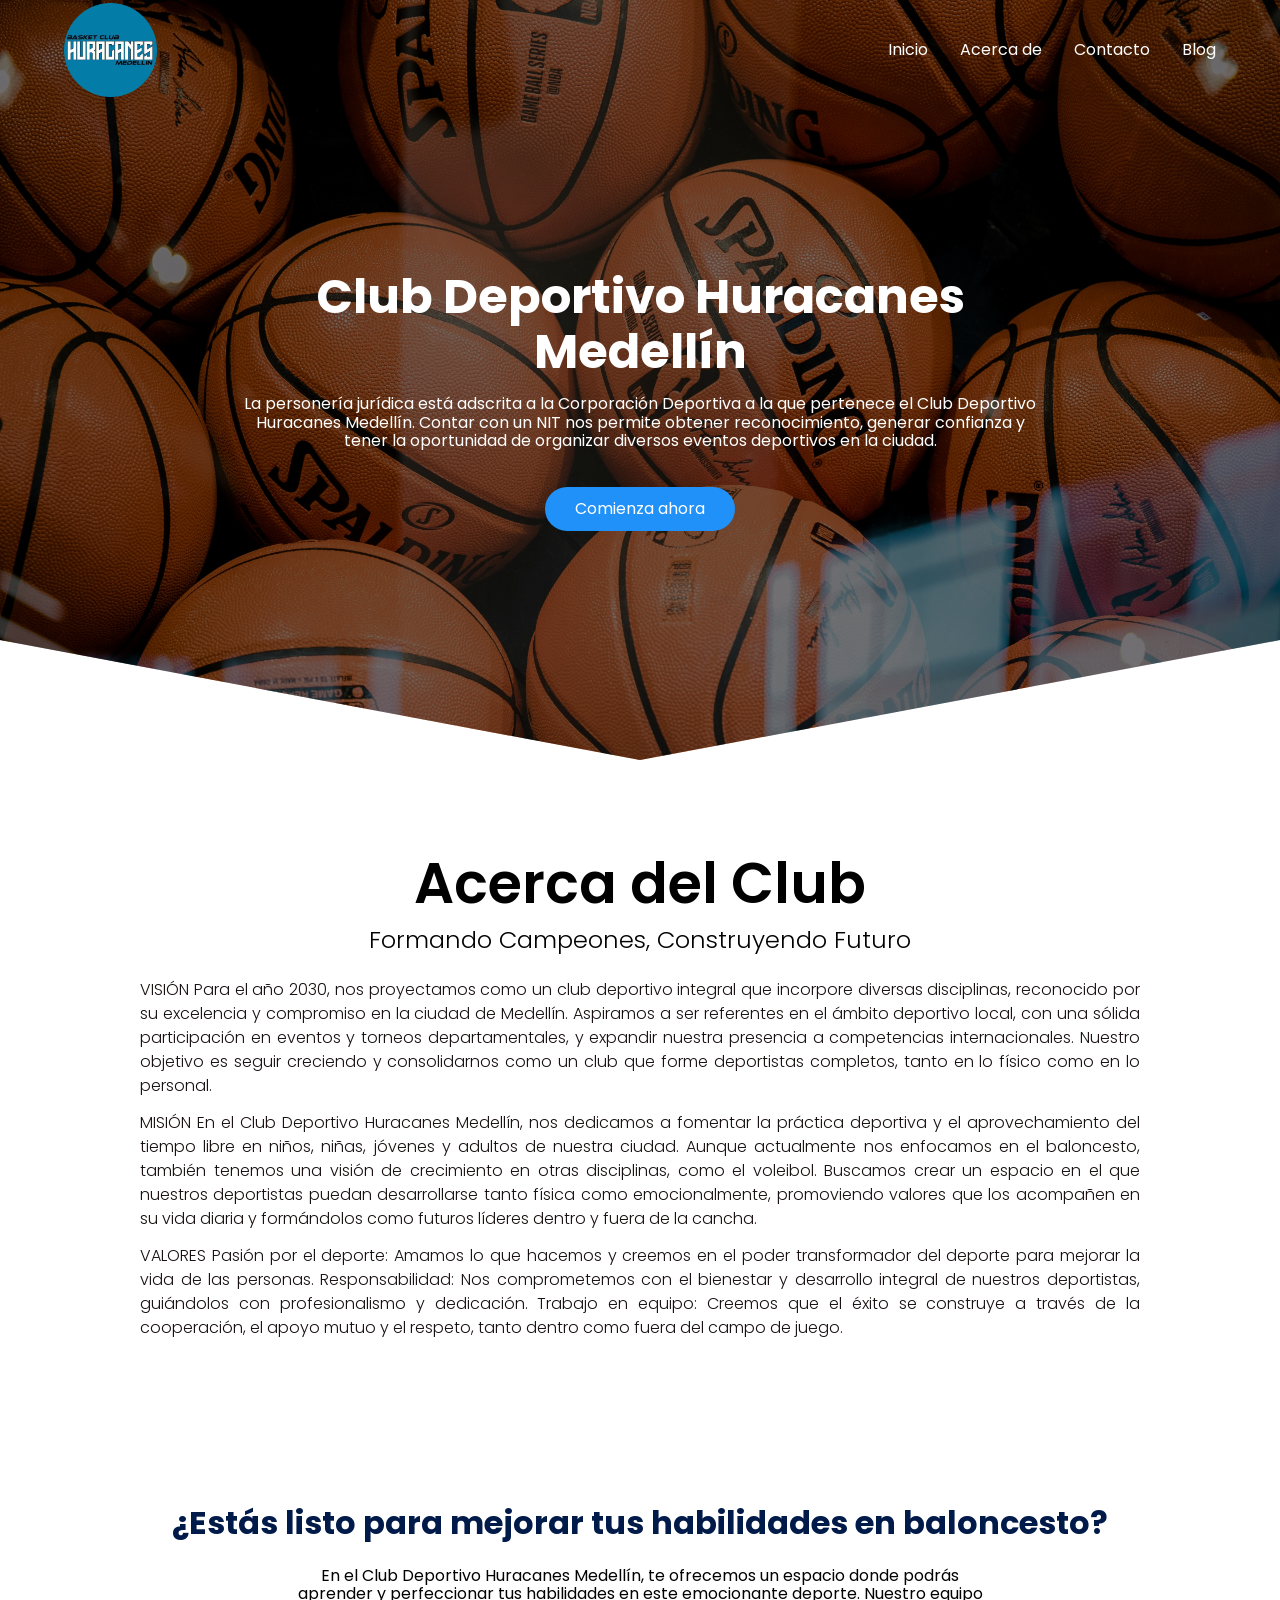
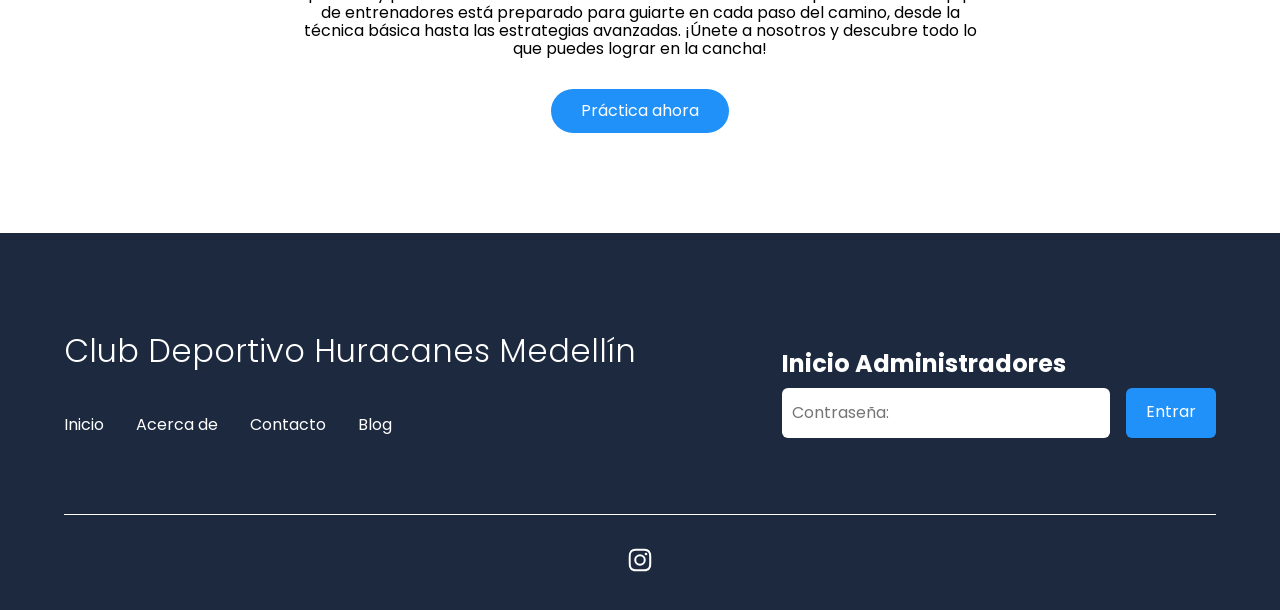
<file: acerca de/index.html>
<!DOCTYPE html> <!-- Define el tipo de documento como HTML5 -->
<html lang="es"> <!-- Establece el idioma de la página como español -->

<head>
    <meta charset="UTF-8"> <!-- Establece la codificación de caracteres como UTF-8 -->
    <meta http-equiv="X-UA-Compatible" content="IE=edge"> <!-- Asegura compatibilidad con IE -->
    <meta name="viewport" content="width=device-width, initial-scale=1.0"> <!-- Controla el diseño en dispositivos móviles -->
    <title>Huracanes Medellín</title> <!-- Título de la página que aparece en la pestaña del navegador -->
    <link rel="shortcut icon" href="../Images/Favicon.png" type="image/x-icon"> <!-- Icono de la pestaña del navegador -->
    <link rel="stylesheet" href="../CSS/normalize.css"> <!-- Normaliza los estilos entre navegadores -->
    <link rel="stylesheet" href="../CSS/estilos.css"> <!-- Vincula el archivo de estilos personalizados -->
</head>

<body>

    <header class="hero"> <!-- Encabezado principal con clase "hero" -->
        <nav class="nav container"> <!-- Barra de navegación con clase "nav" y contenedor -->
            <div class="nav__logo"> <!-- Sección del logotipo -->
                <img src="../Images/Favicon.png" alt="Logo del Basket Club" class="nav__logo-image"> <!-- Imagen del logotipo -->
            </div>

            <ul class="nav__link nav__link--menu"> <!-- Lista de enlaces de navegación -->
                <li class="nav__items"> <!-- Elemento de la lista -->
                    <a href="../Boton-De-Inicio/index.html" class="nav__links">Inicio</a> <!-- Enlace a la página de inicio -->
                </li>

                <li class="nav__items"> <!-- Elemento de la lista -->
                    <a href="../acerca de/index.html" class="nav__links">Acerca de</a> <!-- Enlace a la sección "Acerca de" -->
                </li>

                <li class="nav__items"> <!-- Elemento de la lista -->
                    <a href="https://wa.me/3197465311?text=Hola%2C%20vengo%20de%20la%20p%C3%A1gina%20web%20y%20estoy%20interesado%20en%20recibir%20m%C3%A1s%20informaci%C3%B3n%20del%20Club%20Deportivo%20Huracanes%20Medell%C3%ADn" class="nav__links">Contacto</a> <!-- Enlace para contacto a través de WhatsApp -->
                </li>

                <li class="nav__items"> <!-- Elemento de la lista -->
                    <a href="../NewBlog/index.html" class="nav__links">Blog</a> <!-- Enlace al blog -->
                </li>

                <img src="../Images/close.svg" class="nav__close"> <!-- Icono para cerrar la navegación -->
            </ul>

            <div class="nav__menu"> <!-- Botón de menú para dispositivos móviles -->
                <img src="../Images/menu.svg" class="nav__img"> <!-- Imagen del icono de menú -->
            </div>
        </nav>

        <section class="hero__container container"> <!-- Sección principal del héroe -->
            <h1 class="hero__title">Club Deportivo Huracanes Medellín</h1> <!-- Título principal -->
            <p class="hero__paragraph">La personería jurídica está adscrita a la Corporación Deportiva a la que pertenece el Club Deportivo Huracanes Medellín. Contar con un NIT nos permite obtener reconocimiento, generar confianza y tener la oportunidad de organizar diversos eventos deportivos en la ciudad.</p> <!-- Párrafo descriptivo -->
            <a href="../registro/Registro/index.html" class="cta">Comienza ahora</a> <!-- Llamada a la acción -->
        </section>
    </header>

    <main> <!-- Contenido principal de la página -->

        <section class="acerca-de"> <!-- Sección "Acerca de" -->
            <div class="contenedor"> <!-- Contenedor para el contenido -->
                <h2 class="sobre-nosotros">Acerca del Club</h2> <!-- Título de la sección -->
                <h3 class="slogan">Formando Campeones, Construyendo Futuro</h3> <!-- Slogan del club -->
                <p class="parrafo">VISIÓN
                    Para el año 2030, nos proyectamos como un club deportivo integral que incorpore diversas disciplinas, reconocido por su excelencia y compromiso en la ciudad de Medellín. Aspiramos a ser referentes en el ámbito deportivo local, con una sólida participación en eventos y torneos departamentales, y expandir nuestra presencia a competencias internacionales. Nuestro objetivo es seguir creciendo y consolidarnos como un club que forme deportistas completos, tanto en lo físico como en lo personal.</p> <!-- Descripción de la visión del club -->
                <p class="parrafo">MISIÓN
                    En el Club Deportivo Huracanes Medellín, nos dedicamos a fomentar la práctica deportiva y el aprovechamiento del tiempo libre en niños, niñas, jóvenes y adultos de nuestra ciudad. Aunque actualmente nos enfocamos en el baloncesto, también tenemos una visión de crecimiento en otras disciplinas, como el voleibol. Buscamos crear un espacio en el que nuestros deportistas puedan desarrollarse tanto física como emocionalmente, promoviendo valores que los acompañen en su vida diaria y formándolos como futuros líderes dentro y fuera de la cancha.</p> <!-- Descripción de la misión del club -->
                <p class="parrafo">VALORES
                    Pasión por el deporte: Amamos lo que hacemos y creemos en el poder transformador del deporte para mejorar la vida de las personas.
                    Responsabilidad: Nos comprometemos con el bienestar y desarrollo integral de nuestros deportistas, guiándolos con profesionalismo y dedicación.
                    Trabajo en equipo: Creemos que el éxito se construye a través de la cooperación, el apoyo mutuo y el respeto, tanto dentro como fuera del campo de juego.</p> <!-- Descripción de los valores del club -->
            </div>
        </section>

        <section class="questions container"> <!-- Sección de preguntas -->
            <section class="questions__offer"> <!-- Sección de oferta de preguntas -->
                <h2 class="subtitle">¿Estás listo para mejorar tus habilidades en baloncesto?</h2> <!-- Título de la sección -->
                <p class="questions__copy">En el Club Deportivo Huracanes Medellín, te ofrecemos un espacio donde podrás aprender y perfeccionar tus habilidades en este emocionante deporte. Nuestro equipo de entrenadores está preparado para guiarte en cada paso del camino, desde la técnica básica hasta las estrategias avanzadas. ¡Únete a nosotros y descubre todo lo que puedes lograr en la cancha!</p> <!-- Descripción de la oferta del club -->
                <a href="#" class="cta">Práctica ahora</a> <!-- Llamada a la acción -->
            </section>
        </section>
    </main>

    <footer class="footer"> <!-- Pie de página -->
        <section class="footer__container container"> <!-- Contenedor del pie de página -->
            <nav class="nav nav--footer"> <!-- Navegación del pie de página -->
                <h2 class="footer__title">Club Deportivo Huracanes Medellín</h2> <!-- Título del pie de página -->

                <ul class="nav__link nav__link--footer"> <!-- Lista de enlaces en el pie de página -->
                    <li class="nav__items"> <!-- Elemento de la lista -->
                        <a href="../Boton-De-Inicio/index.html" class="nav__links">Inicio</a> <!-- Enlace a la página de inicio -->
                    </li>
                    <li class="nav__items"> <!-- Elemento de la lista -->
                        <a href="../acerca de/index.html" class="nav__links">Acerca de</a> <!-- Enlace a la sección "Acerca de" -->
                    </li>
                    <li class="nav__items"> <!-- Elemento de la lista -->
                        <a href="https://wa.me/3197465311?text=Hola%2C%20vengo%20de%20la%20p%C3%A1gina%20web%20y%20estoy%20interesado%20en%20recibir%20m%C3%A1s%20informaci%C3%B3n%20del%20Club%20Deportivo%20Huracanes%20Medell%C3%ADn" class="nav__links">Contacto</a> <!-- Enlace a la sección de contacto -->
                    </li>
                    <li class="nav__items"> <!-- Elemento de la lista -->
                        <a href="../NewBlog/index.html" class="nav__links">Blog</a> <!-- Enlace al blog -->
                    </li>
                </ul>
            </nav>

            <form id="adminForm" class="footer__form">
                <h2 class="footer__newsletter">Inicio Administradores</h2>
                <div class="footer__inputs">
                    <input type="password" id="passwordInput" placeholder="Contraseña:" class="footer__input">
                    <input type="submit" value="Entrar" class="footer__submit">
                </div>
            </form>

        </section>

        <section class="footer__copy container"> <!-- Sección de derechos de autor en el pie de página -->
            <div class="footer__social"> <!-- Contenedor de enlaces sociales -->
                <a href="https://www.instagram.com/clubhuracanesmed?igsh=dzQxZzU5OGh4dHBy" class="footer__icons"><img src="../Images/instagram.svg" class="footer__img"></a> <!-- Enlace a Instagram -->
            </div>
        </section>
    </footer> <!-- Fin del pie de página -->

    <script src="../JavaScript/slider.js"></script> <!-- Vinculación al script del slider -->
    <script src="../JavaScript/questions.js"></script> <!-- Vinculación al script de preguntas -->
    <script src="../JavaScript/menu.js"></script> <!-- Vinculación al script del menú -->
    <script src="../JavaScript/footer.js"></script>

</body> <!-- Fin del cuerpo del documento -->
</html> <!-- Fin del documento HTML -->
</file>
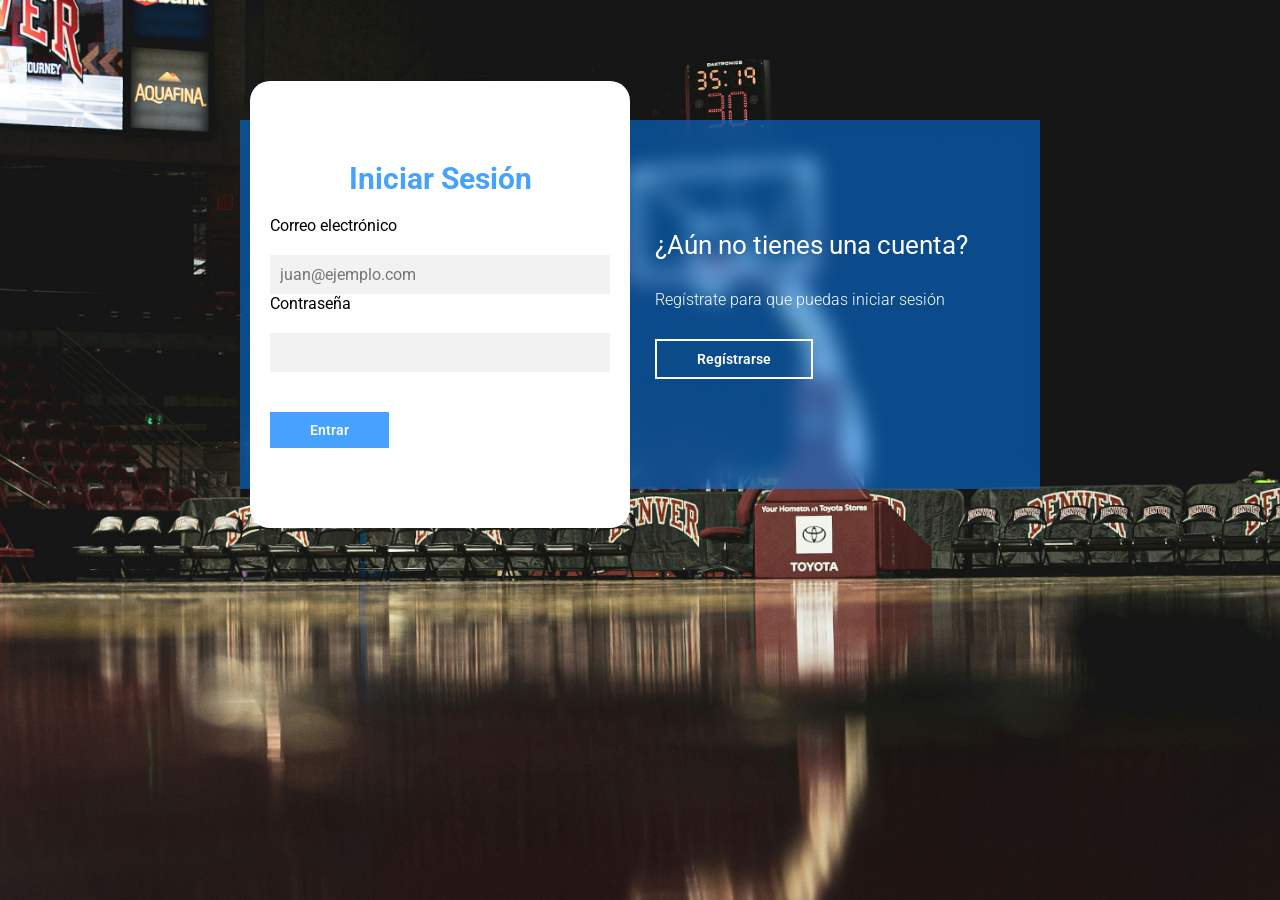
<file: registro/Registro/index.html>
<!DOCTYPE html>
<html lang="en">
<head>
    <meta charset="UTF-8"> <!-- Define el conjunto de caracteres -->
    <meta name="viewport" content="width=device-width, initial-scale=1.0"> <!-- Configura la vista para dispositivos móviles -->
    <title>Login y Register - MagtimusPro</title> <!-- Título de la página -->
    
    <!-- Enlace a la fuente Roboto desde Google Fonts -->
    <link href="https://fonts.googleapis.com/css2?family=Roboto:ital,wght@0,100;0,300;0,400;0,500;0,700;0,900;1,100;1,300;1,400;1,500;1,700;1,900&display=swap" rel="stylesheet">

    <!-- Enlace a la hoja de estilos CSS -->
    <link rel="stylesheet" href="css/estilos.css">
</head>
<body>

    <main>
        <div class="contenedor__todo"> <!-- Contenedor principal que agrupa todo el contenido -->
            <div class="caja__trasera"> <!-- Contenedor para las cajas traseras -->
                <div class="caja__trasera-login"> <!-- Caja para el inicio de sesión -->
                    <h3>¿Ya tienes una cuenta?</h3>
                    <p>Inicia sesión para entrar en la página</p>
                    <button id="btn__iniciar-sesion">Iniciar Sesión</button> <!-- Botón para iniciar sesión -->
                </div>
                <div class="caja__trasera-register"> <!-- Caja para el registro -->
                    <h3>¿Aún no tienes una cuenta?</h3>
                    <p>Regístrate para que puedas iniciar sesión</p>
                    <button id="btn__registrarse">Regístrarse</button> <!-- Botón para registrarse -->
                </div>
            </div>

            <!-- Formulario de Login y Registro -->
            <div class="contenedor__login-register">
                <!-- Formulario de Login -->
                <form action="login.php" method="POST" class="formulario__login">
                    <h2>Iniciar Sesión</h2> <!-- Título del formulario de inicio de sesión -->
                    <label for="email">Correo electrónico</label>
                    <input type="email" id="email" name="email" placeholder="juan@ejemplo.com" required> <!-- Campo para el correo electrónico -->

                    <label for="password">Contraseña</label>
                    <input type="password" id="password" name="password" required> <!-- Campo para la contraseña -->

                    <button type="submit">Entrar</button> <!-- Botón para enviar el formulario -->
                </form>

                <!-- Formulario de Registro -->
                <form action="registro.php" method="POST" class="formulario__register">
                    <h2>Regístrarse</h2> <!-- Título del formulario de registro -->
                    <label for="fullName">Nombre completo</label>
                    <input type="text" id="fullName" name="fullName" placeholder="Juan Pérez" required> <!-- Campo para el nombre completo -->
                    
                    <label for="email">Correo electrónico</label>
                    <input type="email" id="email" name="email" placeholder="juan@ejemplo.com" required> <!-- Campo para el correo electrónico -->

                    <label for="password">Contraseña</label>
                    <input type="password" id="password" name="password" required> <!-- Campo para la contraseña -->
                    <br><br>

                    <label for="position">Posición</label>
                    <select id="position" name="position" required> <!-- Selección de posición -->
                        <option value="">Selecciona tu posición</option>
                        <option value="base">Base</option>
                        <option value="escolta">Escolta</option>
                        <option value="alero">Alero</option>
                        <option value="ala-pivot">Ala-Pívot</option>
                        <option value="pivot">Pívot</option>
                    </select>
                    <br><br>

                    <label for="height">Altura (m)</label>
                    <input type="text" id="height" name="height" placeholder="1,80" required pattern="^\d{1,2},\d{2}$" title="Por favor, ingresa la altura en formato 1,80"> <!-- Campo para la altura con validación -->

                    <button type="submit">Registrarse</button> <!-- Botón para enviar el formulario de registro -->
                </form>
            </div>
        </div>
    </main>

    <script src="js/script.js"></script> <!-- Enlace al archivo JavaScript -->
</body>
</html>
</file>
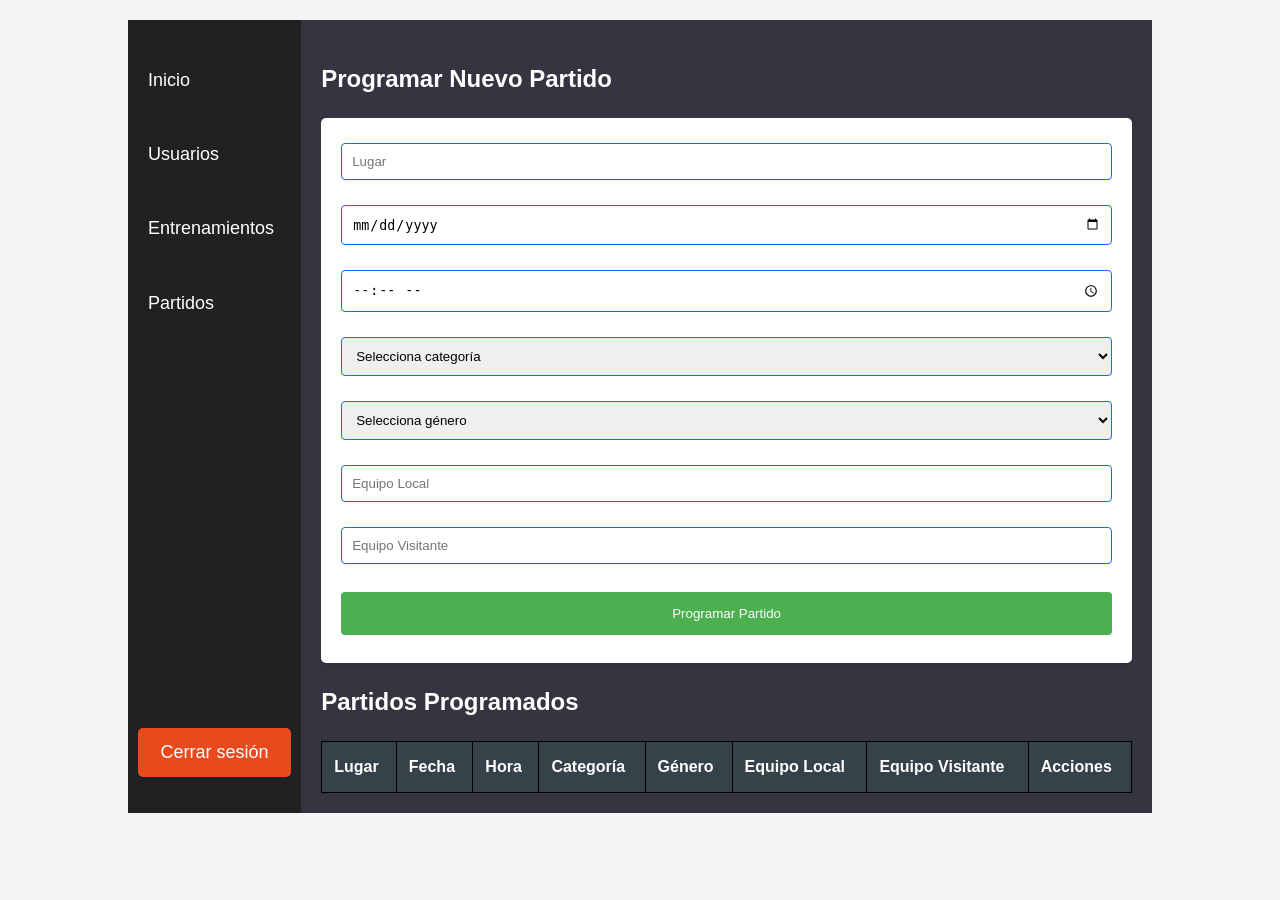
<file: registro/horario/matches.html>
<!DOCTYPE html>
<html lang="es">
<head>
    <meta charset="UTF-8"> <!-- Define la codificación de caracteres del documento como UTF-8 -->
    <meta name="viewport" content="width=device-width, initial-scale=1.0"> <!-- Configura la vista para dispositivos móviles -->
    <title>Gestión de Partidos - Gestor de Baloncesto</title> <!-- Título de la página que se muestra en la pestaña del navegador -->
    <link rel="stylesheet" href="../horario/stayle2.css"> <!-- Enlaza el archivo CSS para estilos -->
</head>
<body>
    <div class="container"> <!-- Contenedor principal de la página -->
        <nav> <!-- Barra de navegación -->
            <ul>
                <li><a href="index.php">Inicio</a></li> <!-- Enlace a la página de inicio -->
                <li><a href="users.html">Usuarios</a></li> <!-- Enlace a la página de usuarios -->
                <li><a href="training.html">Entrenamientos</a></li> <!-- Enlace a la página de entrenamientos -->
                <li><a href="matches.html">Partidos</a></li> <!-- Enlace a la página de partidos -->
            </ul>
            <ul>
                <li><a href="../Registro/logout.php">Cerrar sesión</a></li> <!-- Enlace para cerrar sesión -->
            </ul>
        </nav>
        <main> <!-- Sección principal de contenido -->
            <h2>Programar Nuevo Partido</h2> <!-- Título de la sección para programar un nuevo partido -->
            <form action="matches.php" method="post"> <!-- Formulario para programar un nuevo partido -->
                <input type="text" name="lugar" placeholder="Lugar" required> <!-- Campo para el lugar del partido -->
                <input type="date" name="fecha" required> <!-- Campo para la fecha del partido -->
                <input type="time" name="hora" required> <!-- Campo para la hora del partido -->
                <select name="categoria" required> <!-- Selector para la categoría del partido -->
                    <option value="">Selecciona categoría</option>
                    <option value="Infantil">Infantil</option>
                    <option value="Juvenil">Juvenil</option>
                    <option value="Senior">Senior</option>
                </select>
                <select name="genero" required> <!-- Selector para el género del partido -->
                    <option value="">Selecciona género</option>
                    <option value="Femenino">Femenino</option>
                    <option value="Masculino">Masculino</option>
                </select>
                <input type="text" name="equipo_local" placeholder="Equipo Local" required> <!-- Campo para el equipo local -->
                <input type="text" name="equipo_visitante" placeholder="Equipo Visitante" required> <!-- Campo para el equipo visitante -->
                <input type="submit" name="create" value="Programar Partido"> <!-- Botón para enviar el formulario -->
            </form>

            <h2>Partidos Programados</h2> <!-- Título de la sección que muestra los partidos programados -->
            <table id="matchesTable"> <!-- Tabla para mostrar los partidos programados -->
                <tr> <!-- Encabezado de la tabla -->
                    <th>Lugar</th>
                    <th>Fecha</th>
                    <th>Hora</th>
                    <th>Categoría</th>
                    <th>Género</th>
                    <th>Equipo Local</th>
                    <th>Equipo Visitante</th>
                    <th>Acciones</th>
                </tr>
            </table>
        </main>
    </div>
    <script>
        // Obtener los partidos programados mediante una solicitud fetch
        fetch('matches.php')
            .then(response => response.json()) // Convertir la respuesta a formato JSON
            .then(data => {
                const table = document.getElementById('matchesTable'); // Obtener la tabla donde se mostrarán los partidos
                data.forEach(match => { // Iterar sobre cada partido en los datos
                    const row = table.insertRow(); // Insertar una nueva fila en la tabla
                    row.insertCell(0).textContent = match.lugar; // Insertar lugar del partido en la celda
                    row.insertCell(1).textContent = match.fecha; // Insertar fecha del partido en la celda
                    row.insertCell(2).textContent = match.hora; // Insertar hora del partido en la celda
                    row.insertCell(3).textContent = match.categoria; // Insertar categoría del partido en la celda
                    row.insertCell(4).textContent = match.genero; // Insertar género del partido en la celda
                    row.insertCell(5).textContent = match.equipo_local; // Insertar equipo local en la celda
                    row.insertCell(6).textContent = match.equipo_visitante; // Insertar equipo visitante en la celda

                    const actionsCell = row.insertCell(7); // Crear una celda para las acciones

                    // Botón de eliminar
                    const deleteLink = document.createElement('a'); // Crear un enlace para eliminar
                    deleteLink.href = `matches.php?delete=${match.id}`; // URL de eliminación del partido
                    deleteLink.textContent = 'Eliminar'; // Texto del enlace
                    deleteLink.onclick = function(event) { // Agregar un evento de clic
                        event.preventDefault(); // Prevenir la acción por defecto del enlace
                        const confirmDelete = confirm("¿Estás seguro de que deseas eliminar este partido?"); // Confirmación antes de eliminar
                        if (confirmDelete) {
                            window.location.href = deleteLink.href; // Redirigir a la URL de eliminación si se confirma
                        }
                    };
                    actionsCell.appendChild(deleteLink); // Añadir el enlace de eliminación a la celda de acciones

                    // Espacio entre botones
                    actionsCell.appendChild(document.createTextNode(' | ')); // Añadir un separador

                    // Botón de editar
                    const editLink = document.createElement('a'); // Crear un enlace para editar
                    editLink.href = `edit_match.html?id=${match.id}`; // URL para editar el partido
                    editLink.textContent = 'Editar'; // Texto del enlace
                    actionsCell.appendChild(editLink); // Añadir el enlace de edición a la celda de acciones
                });
            })
            .catch(error => {
                console.error('Error:', error); // Manejo de errores en la solicitud
            });
    </script>
</body>
</html>
</file>
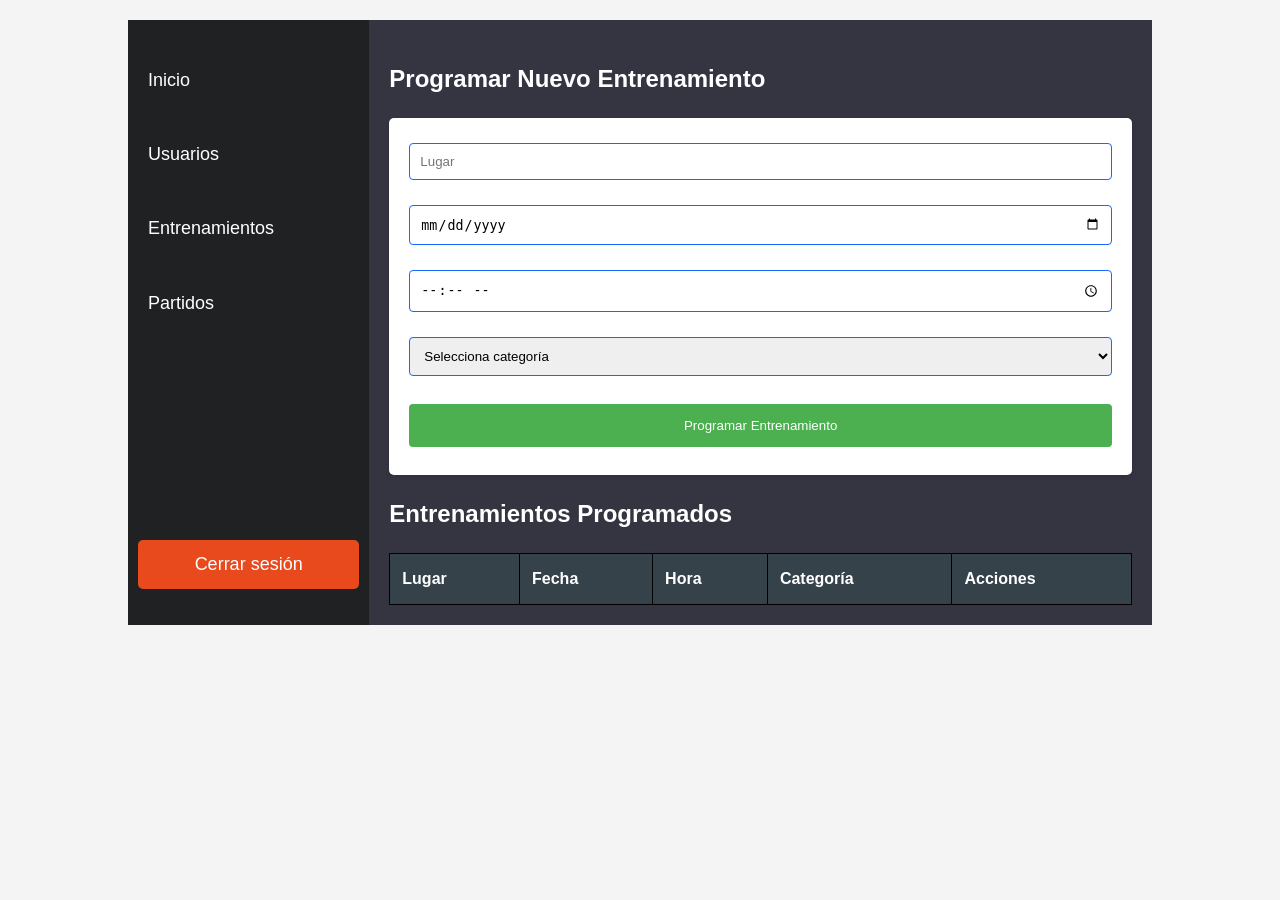
<file: registro/horario/training.html>
<!DOCTYPE html>
<html lang="es">
<head>
    <meta charset="UTF-8"> <!-- Establece la codificación de caracteres a UTF-8 -->
    <meta name="viewport" content="width=device-width, initial-scale=1.0"> <!-- Configura la vista para dispositivos móviles -->
    <title>Gestión de Entrenamientos - Gestor de Baloncesto</title> <!-- Título de la página -->
    <link rel="stylesheet" href="../horario/stayle2.css"> <!-- Enlace a la hoja de estilos CSS -->
</head>
<body>
    <div class="container"> <!-- Contenedor principal -->
        <nav> <!-- Navegación principal -->
            <ul>
                <li><a href="index.php">Inicio</a></li> <!-- Enlace a la página de inicio -->
                <li><a href="users.html">Usuarios</a></li> <!-- Enlace a la página de usuarios -->
                <li><a href="training.html">Entrenamientos</a></li> <!-- Enlace a la página de entrenamientos -->
                <li><a href="matches.html">Partidos</a></li> <!-- Enlace a la página de partidos -->
            </ul>
            <ul>
                <li><a href="../Registro/logout.php">Cerrar sesión</a></li> <!-- Enlace para cerrar sesión -->
            </ul>
        </nav>
        <main> <!-- Sección principal del contenido -->
            <h2>Programar Nuevo Entrenamiento</h2> <!-- Encabezado para el formulario -->
            <form action="training.php" method="post"> <!-- Formulario para programar entrenamientos -->
                <input type="text" name="lugar" placeholder="Lugar" required> <!-- Campo de entrada para el lugar -->
                <input type="date" name="fecha" required> <!-- Campo de entrada para la fecha -->
                <input type="time" name="hora" required> <!-- Campo de entrada para la hora -->
                <select name="categoria" required> <!-- Selector para la categoría -->
                    <option value="">Selecciona categoría</option> <!-- Opción por defecto -->
                    <option value="Infantil">Infantil</option> <!-- Opción de categoría infantil -->
                    <option value="Juvenil">Juvenil</option> <!-- Opción de categoría juvenil -->
                    <option value="Senior">Senior</option> <!-- Opción de categoría senior -->
                </select>
                <input type="submit" name="create" value="Programar Entrenamiento"> <!-- Botón para enviar el formulario -->
            </form>

            <h2>Entrenamientos Programados</h2> <!-- Encabezado para la tabla de entrenamientos -->
            <table id="trainingsTable"> <!-- Tabla para mostrar los entrenamientos programados -->
                <tr>
                    <th>Lugar</th> <!-- Encabezado de la columna Lugar -->
                    <th>Fecha</th> <!-- Encabezado de la columna Fecha -->
                    <th>Hora</th> <!-- Encabezado de la columna Hora -->
                    <th>Categoría</th> <!-- Encabezado de la columna Categoría -->
                    <th>Acciones</th> <!-- Encabezado de la columna Acciones -->
                </tr>
            </table>
        </main>
    </div>
    <script>
        // Fetch para obtener los entrenamientos programados desde el servidor
        fetch('training.php')
            .then(response => response.json()) // Convertir la respuesta a formato JSON
            .then(data => {
                const table = document.getElementById('trainingsTable'); // Obtener la tabla de entrenamientos
                data.forEach(training => { // Iterar sobre cada entrenamiento recibido
                    const row = table.insertRow(); // Insertar una nueva fila en la tabla
                    row.insertCell(0).textContent = training.lugar; // Colocar el lugar en la celda
                    row.insertCell(1).textContent = training.fecha; // Colocar la fecha en la celda
                    row.insertCell(2).textContent = training.hora; // Colocar la hora en la celda
                    row.insertCell(3).textContent = training.categoria; // Colocar la categoría en la celda
    
                    const actionsCell = row.insertCell(4); // Crear celda para las acciones
                    
                    // Botón de eliminar
                    const deleteLink = document.createElement('a'); // Crear un nuevo enlace
                    deleteLink.href = `training.php?delete=${training.id}`; // Configurar la URL de eliminación
                    deleteLink.textContent = 'Eliminar'; // Texto del enlace
                    deleteLink.onclick = function(event) { // Función al hacer clic
                        event.preventDefault(); // Prevenir la acción por defecto del enlace
                        const confirmDelete = confirm("¿Estás seguro de que deseas eliminar este entrenamiento?"); // Confirmación de eliminación
                        if (confirmDelete) {
                            window.location.href = deleteLink.href; // Redirigir a la URL de eliminación si se confirma
                        }
                    };
                    actionsCell.appendChild(deleteLink); // Añadir el enlace de eliminación a la celda
    
                    // Espacio entre botones
                    actionsCell.appendChild(document.createTextNode(' | ')); // Añadir un separador
    
                    // Botón de editar
                    const editLink = document.createElement('a'); // Crear un nuevo enlace para editar
                    editLink.href = `edit_training.html?id=${training.id}`; // Redirigir a una página de edición
                    editLink.textContent = 'Editar'; // Texto del enlace de edición
                    actionsCell.appendChild(editLink); // Añadir el enlace de edición a la celda
                });
            })
            .catch(error => {
                console.error('Error:', error); // Manejar errores en la llamada fetch
            });
    </script>
</body>
</html>
</file>
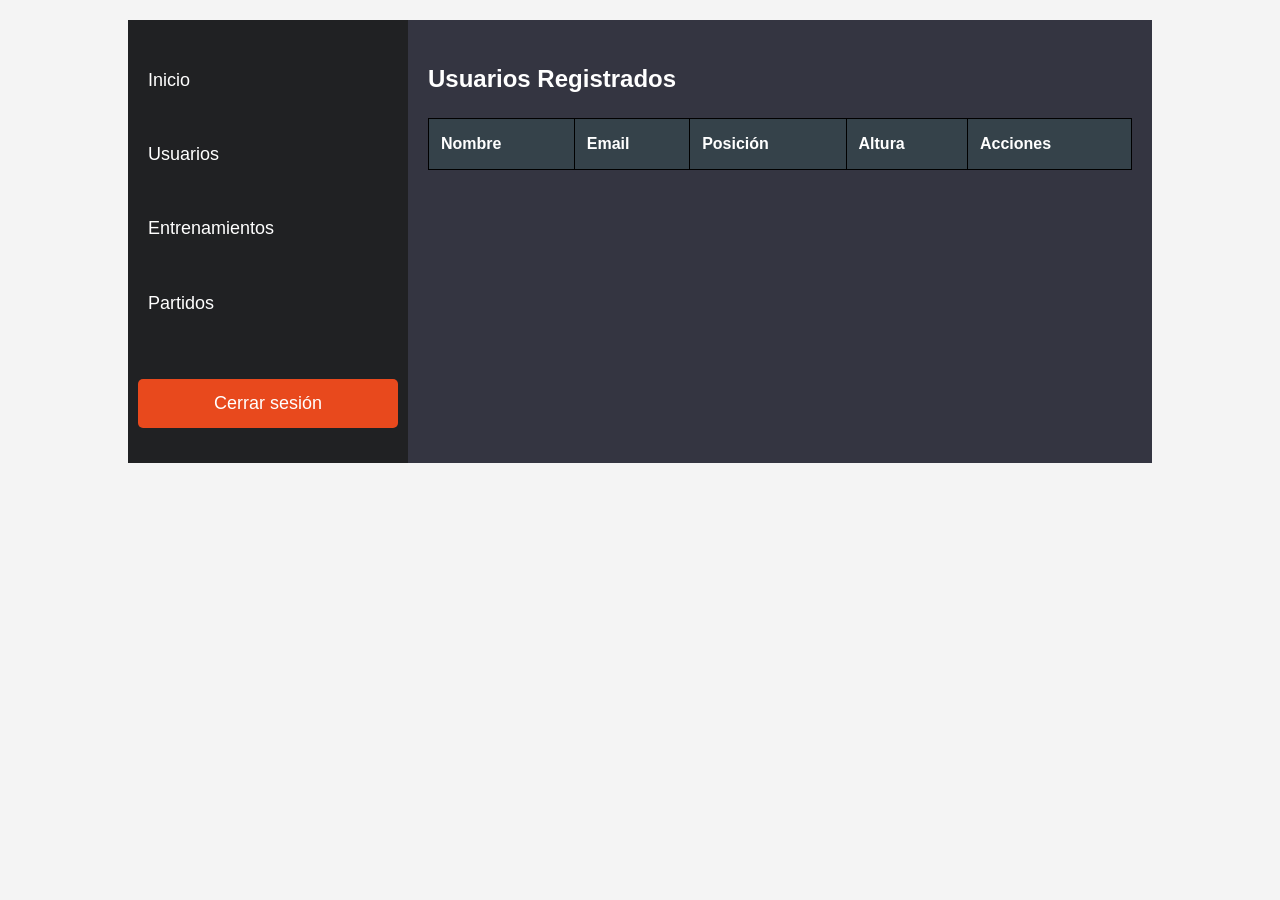
<file: registro/horario/users.html>
<!DOCTYPE html>
<html lang="es">
<head>
    <meta charset="UTF-8">
    <meta name="viewport" content="width=device-width, initial-scale=1.0">
    <title>Gestión de Usuarios - Gestor de Baloncesto</title>
    <link rel="stylesheet" href="../horario/stayle2.css"> <!-- Vincula el archivo CSS para estilos -->
</head>
<body>
    <div class="container">
        <nav>
            <ul>
                <li><a href="index.php">Inicio</a></li> <!-- Enlace a la página de inicio -->
                <li><a href="users.html">Usuarios</a></li> <!-- Enlace a la gestión de usuarios -->
                <li><a href="training.html">Entrenamientos</a></li> <!-- Enlace a la gestión de entrenamientos -->
                <li><a href="matches.html">Partidos</a></li> <!-- Enlace a la gestión de partidos -->
            </ul>
            <ul>
                <li><a href="../Registro/logout.php">Cerrar sesión</a></li> <!-- Enlace para cerrar sesión -->
            </ul>
        </nav>
        <main>
            <h2>Usuarios Registrados</h2>
            <table id="usersTable">
                <tr>
                    <th>Nombre</th>
                    <th>Email</th>
                    <th>Posición</th>
                    <th>Altura</th>
                    <th>Acciones</th>
                </tr>
            </table>
        </main>
    </div>
    <script>
        // Realiza una solicitud para obtener los usuarios desde el servidor
        fetch('users.php')
            .then(response => response.json()) // Convierte la respuesta a formato JSON
            .then(data => {
                const table = document.getElementById('usersTable'); // Obtiene la tabla de usuarios
                data.forEach(user => {
                    const row = table.insertRow(); // Inserta una nueva fila en la tabla
                    // Llena las celdas con los datos del usuario
                    row.insertCell(0).textContent = user.nombre_completo; // Nombre completo
                    row.insertCell(1).textContent = user.correo_electronico; // Email
                    row.insertCell(2).textContent = user.posicion; // Posición
                    row.insertCell(3).textContent = user.altura + ' m'; // Altura con unidad

                    const actionsCell = row.insertCell(4); // Celda para las acciones
                    
                    // Botón de eliminar
                    const deleteLink = document.createElement('a'); // Crea un enlace para eliminar
                    deleteLink.href = `users.php?delete=${user.id}`; // URL para eliminar el usuario
                    deleteLink.textContent = 'Eliminar'; // Texto del enlace
                    deleteLink.onclick = function(event) {
                        event.preventDefault(); // Prevenir la acción por defecto
                        const confirmDelete = confirm("¿Estás seguro de que deseas eliminar este usuario?"); // Confirmación de eliminación
                        if (confirmDelete) {
                            window.location.href = deleteLink.href; // Redirige a la URL de eliminación
                        }
                    };
                    actionsCell.appendChild(deleteLink); // Añade el enlace a la celda

                    // Espacio entre botones
                    actionsCell.appendChild(document.createTextNode(' | '));

                    // Botón de editar
                    const editLink = document.createElement('a'); // Crea un enlace para editar
                    editLink.href = `edit_user.html?id=${user.id}`; // URL para editar el usuario
                    editLink.textContent = 'Editar'; // Texto del enlace
                    actionsCell.appendChild(editLink); // Añade el enlace a la celda
                });
            })
            .catch(error => {
                console.error('Error:', error); // Manejo de errores
            });
    </script>
</body>
</html>
</file>
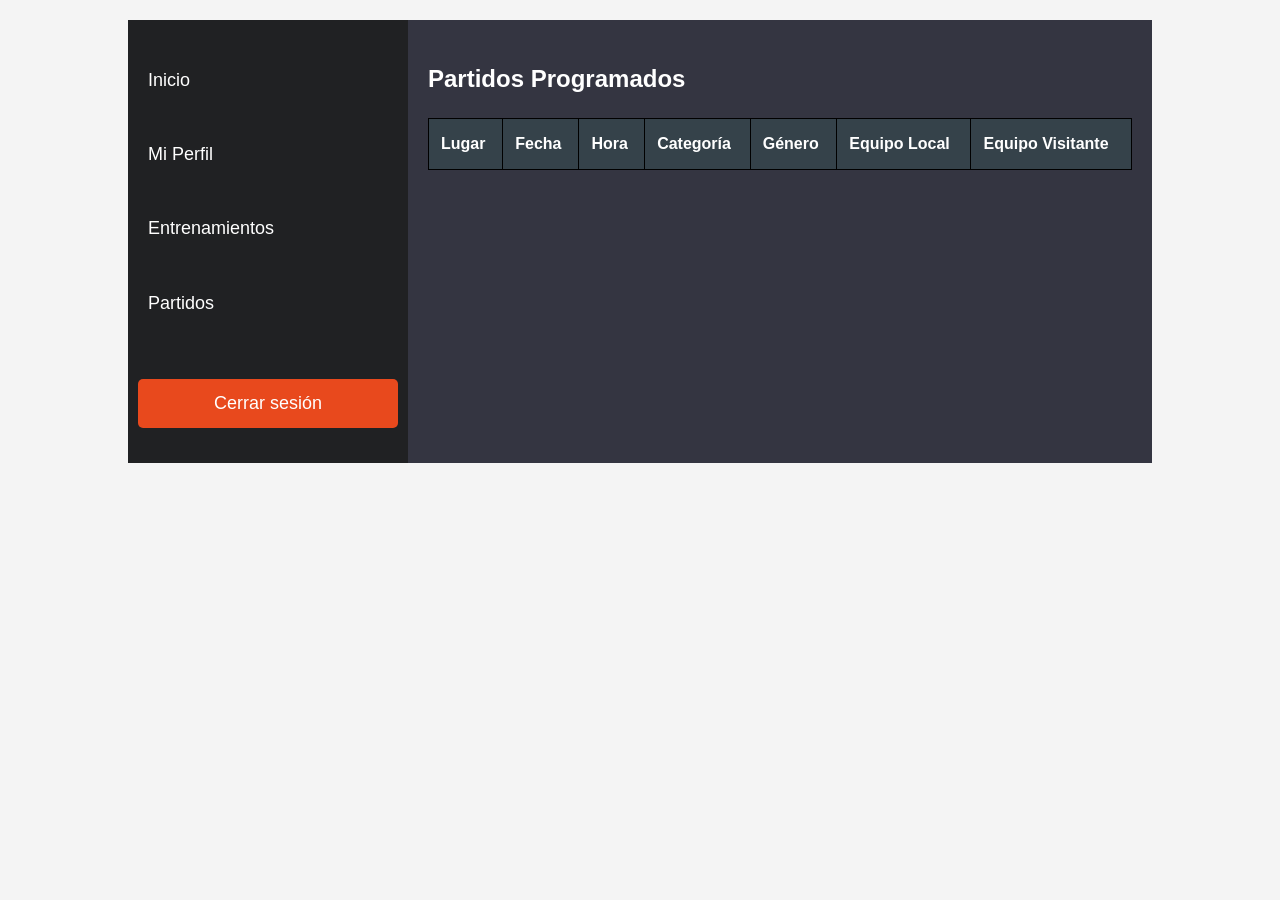
<file: registro/usuario/matches.html>
<!DOCTYPE html>
<html lang="es">
<head>
    <meta charset="UTF-8"> <!-- Establece el conjunto de caracteres a UTF-8 -->
    <meta name="viewport" content="width=device-width, initial-scale=1.0"> <!-- Configuración para el diseño responsivo -->
    <title>Gestión de Partidos - Gestor de Baloncesto</title> <!-- Título de la página -->
    <link rel="stylesheet" href="../horario/stayle2.css"> <!-- Vincula el archivo CSS para el estilo -->
</head>
<body>
    <div class="container"> <!-- Contenedor principal -->
       
        <nav> <!-- Barra de navegación -->
            <ul> <!-- Lista de enlaces de navegación -->
                <li><a href="index.php">Inicio</a></li> <!-- Enlace a la página de inicio -->
                <li><a href="users.php">Mi Perfil</a></li> <!-- Enlace a la página de perfil del usuario -->
                <li><a href="training.html">Entrenamientos</a></li> <!-- Enlace a la página de entrenamientos -->
                <li><a href="matches.html">Partidos</a></li> <!-- Enlace a la página de partidos -->
            </ul>
            <ul> <!-- Lista de enlaces de cierre de sesión -->
                <li><a href="../Registro/logout.php">Cerrar sesión</a></li> <!-- Enlace para cerrar sesión -->
            </ul>
        </nav>
        
        <main> <!-- Sección principal de contenido -->
            <h2>Partidos Programados</h2> <!-- Título de la sección -->
            <table id="matchesTable"> <!-- Tabla para mostrar los partidos programados -->
                <tr>
                    <th>Lugar</th> <!-- Encabezado de la columna "Lugar" -->
                    <th>Fecha</th> <!-- Encabezado de la columna "Fecha" -->
                    <th>Hora</th> <!-- Encabezado de la columna "Hora" -->
                    <th>Categoría</th> <!-- Encabezado de la columna "Categoría" -->
                    <th>Género</th> <!-- Encabezado de la columna "Género" -->
                    <th>Equipo Local</th> <!-- Encabezado de la columna "Equipo Local" -->
                    <th>Equipo Visitante</th> <!-- Encabezado de la columna "Equipo Visitante" -->
                </tr>
            </table>
        </main>
    </div>
    
    <script>
        // Realiza una solicitud para obtener los partidos programados desde matches.php
        fetch('matches.php')
            .then(response => response.json()) // Convierte la respuesta a formato JSON
            .then(data => {
                const table = document.getElementById('matchesTable'); // Obtiene la tabla por su ID
                data.forEach(match => { // Recorre cada partido en los datos
                    const row = table.insertRow(); // Inserta una nueva fila en la tabla
                    row.insertCell(0).textContent = match.lugar; // Inserta el lugar del partido
                    row.insertCell(1).textContent = match.fecha; // Inserta la fecha del partido
                    row.insertCell(2).textContent = match.hora; // Inserta la hora del partido
                    row.insertCell(3).textContent = match.categoria; // Inserta la categoría del partido
                    row.insertCell(4).textContent = match.genero; // Inserta el género del partido
                    row.insertCell(5).textContent = match.equipo_local; // Inserta el equipo local
                    row.insertCell(6).textContent = match.equipo_visitante; // Inserta el equipo visitante
                });
            });
    </script>
</body>
</html>
</file>
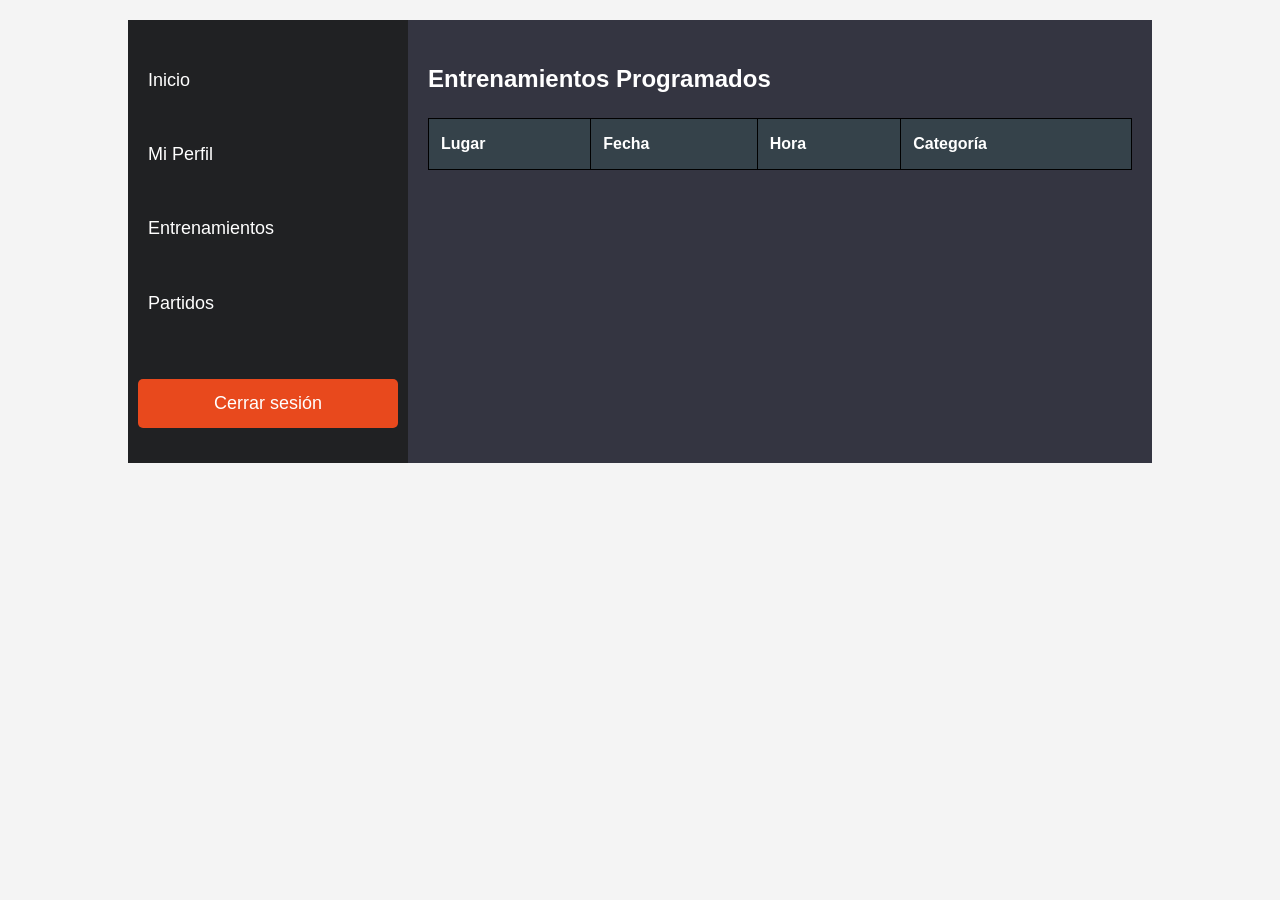
<file: registro/usuario/training.html>
<!DOCTYPE html>
<html lang="es">
<head>
    <meta charset="UTF-8"> <!-- Establece la codificación de caracteres como UTF-8 -->
    <meta name="viewport" content="width=device-width, initial-scale=1.0"> <!-- Configuración de la vista para dispositivos móviles -->
    <title>Gestión de Entrenamientos - Gestor de Baloncesto</title> <!-- Título de la página -->
    <link rel="stylesheet" href="../horario/stayle2.css"> <!-- Enlace al archivo de estilo CSS -->
</head>
<body>
    <div class="container"> <!-- Contenedor principal -->
        <nav>
            <ul>
                <li><a href="index.php">Inicio</a></li> <!-- Enlace a la página de inicio -->
                <li><a href="users.php">Mi Perfil</a></li> <!-- Enlace a la página de perfil del usuario -->
                <li><a href="training.html">Entrenamientos</a></li> <!-- Enlace a la página de entrenamientos -->
                <li><a href="matches.html">Partidos</a></li> <!-- Enlace a la página de partidos -->
            </ul>
            <ul>
                <li><a href="../Registro/logout.php">Cerrar sesión</a></li> <!-- Enlace para cerrar sesión -->
            </ul>
        </nav>
        <main>
            <h2>Entrenamientos Programados</h2> <!-- Título principal de la sección -->
            <table id="trainingsTable"> <!-- Tabla para mostrar los entrenamientos -->
                <tr>
                    <th>Lugar</th> <!-- Encabezado de columna: Lugar -->
                    <th>Fecha</th> <!-- Encabezado de columna: Fecha -->
                    <th>Hora</th> <!-- Encabezado de columna: Hora -->
                    <th>Categoría</th> <!-- Encabezado de columna: Categoría -->
                </tr>
            </table>
        </main>
    </div>
    <script>
        // Realiza una solicitud para obtener los datos de los entrenamientos
        fetch('training.php')
            .then(response => response.json()) // Convierte la respuesta a formato JSON
            .then(data => {
                const table = document.getElementById('trainingsTable'); // Selecciona la tabla donde se mostrarán los datos
                data.forEach(training => { // Itera sobre cada entrenamiento recibido
                    const row = table.insertRow(); // Inserta una nueva fila en la tabla
                    row.insertCell(0).textContent = training.lugar; // Inserta el lugar en la primera celda
                    row.insertCell(1).textContent = training.fecha; // Inserta la fecha en la segunda celda
                    row.insertCell(2).textContent = training.hora; // Inserta la hora en la tercera celda
                    row.insertCell(3).textContent = training.categoria; // Inserta la categoría en la cuarta celda
                });
            });
    </script>
</body>
</html>
</file>
<file: CSS/estilos.css>
/* Fuente para nuestro proyecto y que esté siempre disponible, incluso si el usuario no la tiene instalada */
@import url('https://fonts.googleapis.com/css2?family=Poppins:wght@300;400;600;700&display=swap');

/* Variables CSS globales */
:root {
    --padding-container: 100px 0; /* Espaciado para los contenedores */
    --color-title: #001A49; /* Color base para los títulos */
}

/* Estilo base para el cuerpo, aplicando la fuente Poppins */
body {
    font-family: 'Poppins', sans-serif; /* Fuente primaria */
}

/* Contenedor principal */
.container {
    width: 90%; /* Ancho relativo para adaptarse a la pantalla */
    max-width: 1200px; /* Ancho máximo */
    margin: 0 auto; /* Centra el contenedor horizontalmente */
    overflow: hidden; /* Oculta cualquier contenido desbordante */
    padding: var(--padding-container); /* Aplica el padding definido en la variable */
}

/* Imagen de fondo para el hero, ocupa toda la pantalla */
.hero {
    width: 100%; /* Ancho completo */
    height: 100vh; /* Ocupa toda la altura de la pantalla */
    min-height: 600px; /* Altura mínima */
    max-height: 800px; /* Altura máxima */
    position: relative; /* Posicionamiento relativo para el uso de elementos absolutos */
    display: grid; /* Usa CSS Grid para organizar el contenido */
    grid-template-rows: 100px 1fr; /* Define filas para el contenido */
    color: #fff; /* Color de texto en blanco */
}

/* Imagen de fondo y clip-path para crear un diseño angular */
.hero::before {
    content: ""; /* Genera un elemento vacío */
    position: absolute; /* Posicionamiento absoluto dentro del hero */
    top: 0;
    left: 0;
    width: 100%; /* Ancho completo */
    height: 100%; /* Altura completa */
    background-image: linear-gradient(180deg, #0000008c 0%, #0000008c 100%), url('../Images/balonesBasket.jpg'); /* Gradiente y fondo de imagen */
    background-size: cover; /* Asegura que la imagen cubra todo el área */
    clip-path: polygon(0 0, 100% 0, 100% 80%, 50% 95%, 0 80%); /* Recorta la imagen en una forma personalizada */
    z-index: -1; /* Envía la imagen al fondo */
}

/* Estilos para el logotipo dentro de la barra de navegación */
.nav__logo {
    display: flex; /* Usa Flexbox para alinear elementos del logo */
    align-items: center; /* Centra el logo verticalmente */
}

/* Imagen del logotipo */
.nav__logo-image {
    max-width: 15%; /* Limita el tamaño máximo de ancho de la imagen */
    height: auto; /* Mantiene la proporción de la imagen */
}

/* Barra de navegación */
.nav {
    --padding-container: 0; /* Elimina el padding global para este elemento */
    height: 100%; /* Altura completa del contenedor */
    display: flex; /* Usa Flexbox para organizar los elementos de navegación */
    align-items: center; /* Alineación vertical central */
}

/* Estilo del título en la barra de navegación */
.nav__title {
    font-weight: 300; /* Establece un grosor de fuente ligero */
}

/* Enlaces de navegación */
.nav__link {
    margin-left: auto; /* Mueve los enlaces al extremo derecho */
    padding: 0; /* Elimina padding */
    display: grid; /* Usa grid layout para organización */
    grid-auto-flow: column; /* Organiza elementos en una sola fila */
    grid-auto-columns: max-content; /* Ajusta el tamaño de columna según el contenido */
    gap: 2em; /* Espacio entre cada enlace */
}

/* Lista de elementos de navegación */
.nav__items {
    list-style: none; /* Quita los estilos de lista */
}

/* Estilo de los enlaces de navegación */
.nav__links {
    color: #fff; /* Color blanco para los enlaces */
    text-decoration: none; /* Elimina el subrayado */
}

/* Cambia el color de los enlaces al pasar el cursor */
.nav__links:hover {
    color: #2091F9; /* Azul claro al pasar el mouse */
}

/* Menú de navegación para dispositivos móviles */
.nav__menu {
    margin-left: auto; /* Alinea el menú a la derecha */
    cursor: pointer; /* Cambia el cursor para indicar clicabilidad */
    display: none; /* Oculta el menú por defecto */
}

/* Imagen de icono en la navegación */
.nav__img {
    display: block; /* Asegura que sea un elemento de bloque */
    width: 30px; /* Ajusta el tamaño de la imagen */
}

/* Botón de cierre en la navegación */
.nav__close {
    display: var(--show, none); /* Controla la visibilidad con la variable CSS */
}

/* Contenedor de la sección hero */
.hero__container {
    max-width: 800px; /* Define un ancho máximo */
    --padding-container: 0; /* Sobrescribe el padding general */
    display: grid; /* Utiliza grid layout */
    grid-auto-rows: max-content; /* Ajusta el tamaño de fila según contenido */
    align-content: center; /* Centra el contenido verticalmente */
    gap: 1em; /* Espacio entre elementos */
    padding-bottom: 100px; /* Espacio inferior adicional */
    text-align: center; /* Centra el texto */
}

/* Título principal en la sección hero */
.hero__title {
    font-size: 3rem; /* Tamaño de fuente grande */
}

/* Párrafo en la sección hero */
.hero__paragraph {
    margin-bottom: 20px; /* Espacio inferior */
}

/* Botón de llamada a la acción (CTA) */
.cta {
    display: inline-block; /* Permite controlar el tamaño y padding */
    background-color: #2091F9; /* Fondo azul claro */
    justify-self: center; /* Centra el botón horizontalmente */
    color: #fff; /* Texto en blanco */
    text-decoration: none; /* Sin subrayado */
    padding: 13px 30px; /* Ajusta el padding interno */
    border-radius: 32px; /* Bordes redondeados */
}


/* Sección "About" */

.about {
    text-align: center; /* Centra el texto en la sección */
}

.subtitle {
    color: var(--color-title); /* Usa la variable global para el color del título */
    font-size: 2rem; /* Tamaño de fuente para el subtítulo */
    margin-bottom: 25px; /* Espaciado inferior */
}

.about__paragraph {
    line-height: 1.7; /* Ajusta la altura de línea para mejorar la legibilidad */
}

.about__main {
    padding-top: 80px; /* Espaciado superior */
    display: grid; /* Usa grid layout */
    width: 90%; /* Ancho relativo para adaptarse a la pantalla */
    margin: 0 auto; /* Centra el contenido horizontalmente */
    gap: 1em; /* Espacio entre los elementos */
    overflow: hidden; /* Oculta cualquier contenido desbordante */
    grid-template-columns: repeat(auto-fit, minmax(260px, auto)); /* Crea columnas adaptables al ancho mínimo de 260px */
}

.about__icons {
    display: grid; /* Usa grid layout para organizar los íconos */
    gap: 1em; /* Espacio entre los íconos */
    justify-items: center; /* Centra los íconos horizontalmente */
    width: 260px; /* Ancho fijo para la sección de íconos */
    overflow: hidden; /* Oculta el desbordamiento */
    margin: 0 auto; /* Centra el contenido horizontalmente */
}

.about__icon {
    width: 40px; /* Tamaño fijo para cada ícono */
}

/* Sección "Knowledge" */

.knowledge {
    background-color: #e5e5f7; /* Color de fondo claro */
    background-image: radial-gradient(#444cf7 0.5px, transparent 0.5px), radial-gradient(#444cf7 0.5px, #e5e5f7 0.5px); /* Crea un fondo de puntos con gradientes radiales */
    background-size: 20px 20px; /* Tamaño de cada punto en el patrón */
    background-position: 0 0, 10px 10px; /* Posición de inicio del patrón */
    overflow: hidden; /* Oculta cualquier contenido desbordante */
}

.knowledge__container {
    display: grid; /* Usa grid layout */
    grid-template-columns: 1fr 1fr; /* Crea dos columnas de igual ancho */
    gap: 1em; /* Espacio entre los elementos */
    align-items: center; /* Alinea verticalmente el contenido */
}

.knowledge__picture {
    max-width: 600px; /* Ancho máximo para las imágenes */
}

.knowledge__paragraph {
    line-height: 1.7; /* Ajusta la altura de línea para mayor legibilidad */
    margin-bottom: 15px; /* Espaciado inferior */
}

.knowledge__img {
    width: 100%; /* Asegura que la imagen ocupe todo el ancho de su contenedor */
    display: block; /* Cambia la imagen a un bloque para evitar espacios adicionales */
}

/* Sección "Sobre Nosotros" */

.contenedor {
    width: 90%; /* Ancho relativo para adaptarse al contenedor principal */
    max-width: 1000px; /* Ancho máximo de 1000px */
    margin: auto; /* Centra horizontalmente */
    overflow: hidden; /* Oculta contenido que sobrepasa el contenedor */
    padding: 52px 0; /* Espaciado superior e inferior */
}

.sobre-nosotros {
    text-align: center; /* Centra el texto */
    font-size: 56px; /* Tamaño de fuente grande para el título */
    margin-bottom: 10px; /* Espaciado inferior */
    font-weight: 600; /* Negrita para mayor énfasis */
}

.slogan {
    font-size: 24px; /* Tamaño de fuente menor para el slogan */
    font-weight: 300; /* Fuente ligera */
    text-align: center; /* Centra el texto */
    margin-bottom: 24px; /* Espaciado inferior */
}

.parrafo {
    margin-bottom: 13px; /* Espaciado inferior */
    font-weight: 300; /* Fuente ligera */
    text-align: justify; /* Justifica el texto */
    line-height: 24px; /* Altura de línea para mejorar la legibilidad */
    color: rgb(24, 16, 16); /* Color del texto */
}

/* Imagen de fondo en la sección */

.imagen_fondo {
    background-image: url(../Images/imgentrenando.jpg); /* Imagen de fondo */
    background-repeat: no-repeat; /* Evita que la imagen se repita */
    background-attachment: fixed; /* Fija la imagen en su posición */
    background-size: cover; /* Ajusta la imagen para cubrir todo el contenedor */
    height: 32em; /* Altura del contenedor de la imagen */
    display: flex; /* Usa flexbox para centrar contenido */
    justify-content: center; /* Centra horizontalmente */
    align-items: center; /* Centra verticalmente */
    text-align: center; /* Alinea el texto en el centro */
}

.blanco {
    color: white; /* Texto en blanco */
    font-size: 2em; /* Tamaño de fuente grande */
    font-weight: bold; /* Negrita */
    text-shadow: 2px 2px 4px rgba(0, 0, 0, 0.5); /* Sombra para mejorar la visibilidad */
}

/* Sección de precios */

.price {
    text-align: center; /* Centra el texto en la sección */
}

.price__table {
    padding-top: 60px; /* Espaciado superior */
    display: flex; /* Flexbox para organizar los elementos */
    flex-wrap: wrap; /* Permite que los elementos se ajusten en varias filas */
    gap: 2.5em; /* Espacio entre los elementos */
    justify-content: space-evenly; /* Distribuye el espacio de manera uniforme */
    align-items: center; /* Alinea los elementos en el centro */
}

.price__element {
    background-color: #e5e5f7; /* Color de fondo de los elementos */
    text-align: center; /* Centra el texto */
    border-radius: 10px; /* Bordes redondeados */
    width: 330px; /* Ancho fijo */
    padding: 40px; /* Padding interno */
    --color-plan: #696871; /* Variable para el color del nombre del plan */
    --color-price: #1D293F; /* Variable para el color del precio */
    --bg-cta: #fff; /* Variable para el fondo del botón CTA */
    --color-cta: #5454D4; /* Variable para el color del texto del botón CTA */
    --color-items: #696871; /* Variable para el color de los ítems */
}

.price__element--best {
    width: 370px; /* Ancho adicional para el mejor plan */
    padding: 60px 40px; /* Padding mayor para este elemento */
    background-color: #FF7143; /* Color de fondo distintivo */
    --color-plan: rgb(255 255 255 / 75%); /* Color claro para el nombre del plan */
    --color-price: #fff; /* Color blanco para el precio */
    --bg-cta: #9F3919; /* Fondo del botón CTA */
    --color-cta: #FFF; /* Texto blanco en el botón CTA */
    --color-items: #fff; /* Color blanco para los ítems */
}

.price__name {
    color: var(--color-plan); /* Usa la variable de color para el nombre del plan */
    margin-bottom: 15px; /* Espaciado inferior */
    font-weight: 300; /* Fuente ligera */
}

.price__price {
    font-size: 2.5rem; /* Tamaño de fuente grande para el precio */
    color: var(--color-price); /* Usa la variable de color del precio */
}

.price__items {
    margin-top: 35px; /* Espaciado superior */
    display: grid; /* Usa grid para organizar los ítems */
    gap: 1em; /* Espacio entre los ítems */
    font-weight: 300; /* Fuente ligera */
    font-size: 1.2rem; /* Tamaño de fuente para los ítems */
    margin-bottom: 50px; /* Espaciado inferior */
    color: var(--color-items); /* Usa la variable de color para los ítems */
}

.price__cta {
    display: block; /* Define el elemento como un bloque para ocupar todo el ancho disponible */
    padding: 20px 0; /* Añade espacio superior e inferior dentro del botón */
    border-radius: 10px; /* Redondea las esquinas del botón */
    text-decoration: none; /* Elimina el subrayado en el texto */
    background-color: var(--bg-cta); /* Define el color de fondo usando una variable CSS */
    font-weight: 600; /* Aumenta el grosor del texto */
    color: var(--color-cta); /* Define el color del texto usando una variable CSS */
    box-shadow: 0 0 1px rgba(0, 0, 0, .5); /* Aplica una sombra ligera alrededor del botón */
}

/* Testimony */

.testimony {
    background-color: #e5e5f7; /* Color de fondo específico para la sección de testimonios */
}

.testimony__container {
    display: grid; /* Utiliza una cuadrícula para organizar los elementos dentro de la sección */
    grid-template-columns: 50px 1fr 50px; /* Define 3 columnas: estrechas en los lados y ancha en el centro */
    gap: 1em; /* Espacio entre elementos de la cuadrícula */
    align-items: center; /* Centra los elementos verticalmente */
}

.testimony__body {
    display: grid; /* Organiza el contenido en una cuadrícula */
    grid-template-columns: 1fr max-content; /* Dos columnas: una flexible y otra de tamaño ajustado al contenido */
    justify-content: space-between; /* Distribuye el espacio entre los elementos en las columnas */
    align-items: center; /* Centra verticalmente los elementos */
    gap: 2em; /* Espacio entre los elementos de la cuadrícula */
    grid-column: 2/3; /* Posiciona el cuerpo del testimonio en la columna central */
    grid-row: 1/2; /* Posiciona el cuerpo del testimonio en la primera fila */
    opacity: 0; /* Oculta el elemento inicialmente */
    pointer-events: none; /* Desactiva los eventos de clic mientras está oculto */
}

.testimony__body--show {
    pointer-events: unset; /* Permite la interacción con el contenido cuando es visible */
    opacity: 1; /* Hace visible el contenido */
    transition: opacity 1.5s ease-in-out; /* Aplica una transición suave al cambiar la opacidad */
}

.testimony__img {
    width: 250px; /* Ancho de la imagen */
    height: 250px; /* Alto de la imagen */
    border-radius: 50%; /* Hace que la imagen sea circular */
    object-fit: cover; /* Ajusta la imagen para que cubra el contenedor sin deformarse */
    object-position: 50% 30%; /* Centra la imagen en el contenedor */
}

.testimony__texts {
    max-width: 700px; /* Define un ancho máximo para el texto */
}

.testimony__course {
    background-color: royalblue; /* Color de fondo */
    color: #fff; /* Color del texto */
    display: inline-block; /* Se ajusta al contenido */
    padding: 5px; /* Espaciado interno */
}

.testimony__arrow {
    width: 90%; /* Ancho del icono de flecha */
    cursor: pointer; /* Cambia el cursor al pasar el ratón */
}

/* Questions */

.questions {
    text-align: center; /* Centra el texto */
}

.questions__container {
    display: grid; /* Utiliza una cuadrícula para el diseño */
    gap: 2em; /* Espacio entre los elementos */
    padding-top: 50px; /* Espacio superior */
    padding-bottom: 100px; /* Espacio inferior */
}

.questions__padding {
    padding: 0; /* Sin padding inicial */
    transition: padding .3s; /* Transición para el cambio de padding */
    border: 1px solid #5454D4; /* Borde de color púrpura */
    border-radius: 6px; /* Bordes redondeados */
}

.questions__padding--add {
    padding-bottom: 30px; /* Agrega espacio inferior adicional */
}

.questions__answer {
    padding: 0 30px 0; /* Espaciado interno izquierdo y derecho */
    overflow: hidden; /* Oculta el desbordamiento de contenido */
}

.questions__title {
    text-align: left; /* Alinea el título a la izquierda */
    display: flex; /* Flexbox para posicionamiento */
    font-size: 20px; /* Tamaño de la fuente */
    padding: 30px 0 30px; /* Espaciado superior e inferior */
    cursor: pointer; /* Cambia el cursor en hover */
    color: var(--color-title); /* Color del texto usando variable CSS */
    justify-content: space-between; /* Espacio entre los elementos flexibles */
}

.questions__arrow {
    border-radius: 50%; /* Flecha con bordes redondeados */
    background-color: var(--color-title); /* Fondo de color usando variable */
    width: 25px; /* Ancho de la flecha */
    height: 25px; /* Alto de la flecha */
    display: flex; /* Flexbox para centrar el contenido */
    justify-content: center; /* Centra horizontalmente el icono de flecha */
    align-items: center; /* Centra verticalmente el icono de flecha */
    align-self: flex-end; /* Alinea el icono en la parte inferior */
    margin-left: 10px; /* Margen izquierdo */
    transition: transform .3s; /* Transición para efectos de transformación */
}

.questions__arrow--rotate {
    transform: rotate(180deg); /* Rota el ícono de flecha 180 grados, útil para indicar expansión o colapso */
}

.questions__show {
    text-align: left; /* Alinea el contenido a la izquierda */
    height: 0; /* Define una altura inicial de 0, oculta el contenido */
    transition: height .3s; /* Transición suave para cambios en la altura */
}

.questions__img {
    display: block; /* Muestra la imagen como un bloque para alineación */
}

.questions__copy {
    width: 60%; /* Limita el ancho al 60% del contenedor */
    margin: 0 auto; /* Centra el elemento horizontalmente */
    margin-bottom: 30px; /* Espacio inferior */
}

/* Footer */

.footer {
    background-color: #1D293F; /* Color de fondo oscuro para el pie de página */
}

.footer__title {
    font-weight: 300; /* Texto de peso ligero */
    font-size: 2rem; /* Tamaño de fuente grande */
    margin-bottom: 30px; /* Espacio inferior */
}

.footer__title, .footer__newsletter {
    color: #fff; /* Color de texto blanco */
}

.footer__container {
    display: flex; /* Flexbox para organizar el contenido */
    justify-content: space-between; /* Distribuye el espacio entre elementos */
    align-items: center; /* Centra verticalmente los elementos */
    border-bottom: 1px solid #fff; /* Línea divisoria en la parte inferior */
    padding-bottom: 60px; /* Espacio en la parte inferior */
}

.nav--footer {
    padding-bottom: 20px; /* Espacio inferior */
    display: grid; /* Usa un diseño en cuadrícula */
    gap: 1em; /* Espacio entre los elementos de la cuadrícula */
    grid-auto-flow: row; /* Alinea los elementos en una sola columna */
    height: 100%; /* Ajusta la altura al 100% del contenedor */
}

.nav__link--footer {
    display: flex; /* Flexbox para organizar enlaces */
    margin: 0; /* Sin margen superior o inferior */
    margin-right: 20px; /* Espacio a la derecha */
    flex-wrap: wrap; /* Permite que el contenido se ajuste en múltiples líneas */
}

.footer__inputs {
    margin-top: 10px; /* Espacio superior */
    display: flex; /* Flexbox para organizar los elementos de entrada */
    overflow: hidden; /* Oculta el desbordamiento */
}

.footer__input {
    background-color: #fff; /* Fondo blanco para el campo de entrada */
    height: 50px; /* Altura del campo */
    display: block; /* Se muestra como un bloque */
    padding-left: 10px; /* Espacio izquierdo interno */
    border-radius: 6px; /* Bordes redondeados */
    font-size: 1rem; /* Tamaño de fuente */
    outline: none; /* Elimina el borde al hacer foco */
    border: none; /* Sin borde */
    margin-right: 16px; /* Espacio a la derecha */
}

.footer__submit {
    margin-left: auto; /* Alinea el botón al lado derecho del contenedor */
    display: inline-block; /* Permite que el botón mantenga sus dimensiones en línea */
    height: 50px; /* Define la altura del botón */
    padding: 0 20px; /* Espaciado interno en los lados izquierdo y derecho */
    background-color: #2091F9; /* Establece el color de fondo en azul */
    border: none; /* Sin borde */
    font-size: 1rem; /* Tamaño de la fuente del botón */
    color: #fff; /* Color del texto en blanco */
    border-radius: 6px; /* Bordes redondeados */
    cursor: pointer; /* Cambia el cursor a puntero en hover */
}

.footer__copy {
    --padding-container: 30px 0; /* Variable CSS para espaciado del contenedor */
    text-align: center; /* Centra el texto */
    color: #fff; /* Color del texto en blanco */
}

.footer__copyright {
    font-weight: 300; /* Establece un peso de fuente ligero */
}

.footer__icons {
    margin-bottom: 10px; /* Añade espacio en la parte inferior de los iconos */
}

.footer__img {
    width: 30px; /* Define el ancho de las imágenes de iconos en el pie de página */
}

/* Media queries para pantallas de ancho máximo de 800px */

@media (max-width: 800px) {
    .nav__menu {
        display: block; /* Muestra el menú de navegación en pantallas pequeñas */
    }

    .nav__link--menu {
        position: fixed; /* Coloca el menú en posición fija */
        background-color: #000; /* Fondo negro para el menú móvil */
        top: 0; /* Alinea el menú en la parte superior */
        left: 0; /* Alinea el menú en la parte izquierda */
        height: 100%; /* Ocupa toda la altura de la pantalla */
        width: 100%; /* Ocupa todo el ancho de la pantalla */
        display: flex; /* Flexbox para organizar los enlaces del menú */
        flex-direction: column; /* Coloca los enlaces en columna */
        justify-content: space-evenly; /* Espaciado uniforme entre los enlaces */
        align-items: center; /* Centra los enlaces horizontalmente */
        z-index: 100; /* Coloca el menú encima de otros elementos */
        opacity: 0; /* Oculta el menú inicialmente */
        pointer-events: none; /* Desactiva la interacción inicialmente */
        transition: .7s opacity; /* Suaviza la aparición del menú */
    }

    .nav__link--show {
        --show: block; /* Muestra el menú al activarse */
        opacity: 1; /* Hace visible el menú */
        pointer-events: unset; /* Activa la interacción con el menú */
    }

    .nav__close {
        position: absolute; /* Posiciona el botón de cierre relativo al contenedor */
        top: 30px; /* Ubica el botón de cierre desde la parte superior */
        right: 30px; /* Ubica el botón de cierre desde la derecha */
        width: 30px; /* Tamaño del botón de cierre */
        cursor: pointer; /* Cambia el cursor para indicar que es clicable */
    }

    .hero__title {
        font-size: 2.5rem; /* Ajusta el tamaño de la fuente del título para pantallas pequeñas */
    }

    .about__main {
        gap: 2em; /* Añade espacio entre elementos en la sección "about" */
    }

    .about__icons:last-of-type {
        grid-column: 1/-1; /* Hace que el último ícono ocupe toda la fila en pantallas pequeñas */
    }

    .knowledge__container {
        grid-template-columns: 1fr; /* Cambia a una sola columna en pantallas pequeñas */
        grid-template-rows: max-content 1fr; /* Ajusta las filas */
        gap: 3em; /* Espacio entre elementos */
        text-align: center; /* Centra el texto */
    }

    .knowledge__picture {
        grid-row: 1/2; /* Coloca la imagen en la primera fila */
        justify-self: center; /* Centra la imagen horizontalmente */
    }

    .testimony__container {
        grid-template-columns: 30px 1fr 30px; /* Ajusta las columnas de la cuadrícula para pantallas pequeñas */
    }

    .testimony__body {
        grid-template-columns: 1fr; /* Coloca el cuerpo del testimonio en una sola columna */
        grid-template-rows: max-content max-content; /* Dos filas para contenido ajustado */
        gap: 3em; /* Espacio entre filas */
        justify-items: center; /* Centra los elementos horizontalmente */
    }

    .testimony__img {
        width: 200px; /* Reduce el ancho de la imagen en pantallas pequeñas */
        height: 200px; /* Reduce la altura de la imagen */
    }

    .questions__copy {
        width: 100%; /* Ancho completo para la sección de preguntas */
    }

    .footer__container {
        flex-wrap: wrap; /* Permite que los elementos del pie de página se ajusten en línea */
    }

    .nav--footer {
        width: 100%; /* Ancho completo para la navegación en el pie de página */
        justify-items: center; /* Centra los elementos */
    }

    .nav__link--footer {
        width: 100%; /* Ancho completo para los enlaces del pie de página */
        justify-content: space-evenly; /* Espaciado uniforme entre los enlaces */
        margin: 0; /* Elimina el margen */
    }

    .footer__form {
        width: 100%; /* Ancho completo para el formulario en el pie de página */
        justify-content: space-evenly; /* Espaciado uniforme en el formulario */
    }

    .footer__input {
        flex: 1; /* Ocupa todo el ancho disponible para el input */
    }
}

/* Media queries para pantallas con un ancho máximo de 600px */

@media (max-width: 600px) {
    .hero__title {
        font-size: 2rem; /* Reduce el tamaño de la fuente del título principal en la sección hero */
    }

    .hero__paragraph {
        font-size: 1rem; /* Reduce el tamaño de la fuente del párrafo en la sección hero */
    }

    .subtitle {
        font-size: 1.8rem; /* Ajusta el tamaño de la fuente del subtítulo */
    }

    .price__element {
        width: 90%; /* Ajusta el ancho del elemento de precio para que ocupe el 90% del contenedor */
    }

    .price__element--best {
        width: 90%; /* Ajusta el ancho del mejor elemento de precio */
        /* padding: 40px; */ /* Comentado: ajusta el padding si es necesario */
    }

    .price__price {
        font-size: 2rem; /* Reduce el tamaño de la fuente para los precios */
    }

    .testimony {
        --padding-container: 60px 0; /* Ajusta el padding en la sección de testimonios */
    }

    .testimony__container {
        grid-template-columns: 28px 1fr 28px; /* Ajusta las columnas de la cuadrícula para la disposición del contenedor */
        gap: .9em; /* Reduce el espacio entre columnas en la sección de testimonios */
    }

    .testimony__arrow {
        width: 100%; /* Amplía la flecha al 100% del contenedor */
    }

    .testimony__course {
        margin-top: 15px; /* Añade margen superior al curso en la sección de testimonios */
    }

    .questions__title {
        font-size: 1rem; /* Reduce el tamaño de la fuente del título en la sección de preguntas */
    }

    .footer__title {
        justify-self: start; /* Alinea el título del pie de página al principio */
        margin-bottom: 15px; /* Reduce el margen inferior */
    }

    .nav--footer {
        padding-bottom: 60px; /* Aumenta el padding en la parte inferior de la navegación en el pie de página */
    }

    .nav__link--footer {
        justify-content: space-between; /* Distribuye uniformemente los enlaces del pie de página */
    }

    .footer__inputs {
        flex-wrap: wrap; /* Permite que los elementos del formulario en el pie de página se ajusten en línea */
    }

    .footer__input {
        flex-basis: 100%; /* Expande el input a todo el ancho del contenedor */
        margin: 0; /* Elimina márgenes laterales */
        margin-bottom: 16px; /* Añade espacio inferior entre los inputs */
    }

    .footer__submit {
        margin-right: auto; /* Alinea el botón de envío hacia la derecha */
        margin-left: 0; /* Elimina margen izquierdo */

        /* 
        margin: 0;
        width: 100%;
        */ /* Opcional: ajusta el margen y el ancho al 100% si es necesario */
    }
}
</file>
<file: registro/Registro/css/estilos.css>
/* Reset y configuración inicial */
* {
    margin: 0; /* Elimina el margen por defecto de todos los elementos */
    padding: 0; /* Elimina el padding por defecto de todos los elementos */
    box-sizing: border-box; /* Incluye el padding y el borde en el ancho y alto total de los elementos */
    text-decoration: none; /* Elimina el subrayado de los enlaces */
    font-family: 'Roboto', sans-serif; /* Establece la fuente a Roboto */
}

body {
    background-image: url(../images/canchafija.jpg); /* Imagen de fondo */
    background-size: cover; /* Cubre todo el fondo */
    background-repeat: no-repeat; /* No repite la imagen de fondo */
    background-position: center; /* Centra la imagen de fondo */
    background-attachment: fixed; /* Fija la imagen de fondo al desplazarse */
}

main {
    width: 100%; /* Ancho completo */
    padding: 20px; /* Espaciado interno */
    margin: auto; /* Centra el contenido */
    margin-top: 100px; /* Margen superior */
}

.contenedor__todo {
    width: 100%; /* Ancho completo */
    max-width: 800px; /* Ancho máximo de 800px */
    margin: auto; /* Centra el contenedor */
    position: relative; /* Posición relativa para posicionamiento de elementos hijos */
}

.caja__trasera {
    width: 100%; /* Ancho completo */
    padding: 10px 20px; /* Espaciado interno */
    display: flex; /* Usar flexbox para el diseño */
    justify-content: center; /* Centra horizontalmente los elementos */
    -webkit-backdrop-filter: blur(10px); /* Efecto de desenfoque para navegadores Webkit */
    backdrop-filter: blur(10px); /* Efecto de desenfoque en otros navegadores */
    background-color: rgba(0, 128, 255, 0.5); /* Color de fondo semitransparente */
}

.caja__trasera div {
    margin: 100px 40px; /* Margen para el contenido interno */
    color: white; /* Color del texto */
    transition: all 500ms; /* Transición suave para todos los cambios */
}

.caja__trasera div p,
.caja__trasera button {
    margin-top: 30px; /* Margen superior para párrafos y botones */
}

.caja__trasera div h3 {
    font-weight: 400; /* Peso de la fuente */
    font-size: 26px; /* Tamaño de la fuente */
}

.caja__trasera div p {
    font-size: 16px; /* Tamaño de fuente para párrafos */
    font-weight: 300; /* Peso de la fuente para párrafos */
}

.caja__trasera button {
    padding: 10px 40px; /* Espaciado interno para botones */
    border: 2px solid #fff; /* Borde blanco */
    font-size: 14px; /* Tamaño de la fuente del botón */
    background: transparent; /* Fondo transparente */
    font-weight: 600; /* Peso de la fuente del botón */
    cursor: pointer; /* Cambia el cursor al pasar sobre el botón */
    color: white; /* Color del texto del botón */
    outline: none; /* Elimina el contorno por defecto del botón */
    transition: all 300ms; /* Transición suave para todos los cambios */
}

.caja__trasera button:hover {
    background: #fff; /* Cambia el fondo a blanco al pasar el mouse */
    color: #46A2FD; /* Cambia el color del texto al pasar el mouse */
}

/* Formularios */
.contenedor__login-register {
    display: flex; /* Usar flexbox para el diseño */
    align-items: center; /* Alinear verticalmente los elementos */
    width: 100%; /* Ancho completo */
    max-width: 380px; /* Ancho máximo de 380px */
    position: relative; /* Posición relativa para el efecto de transición */
    top: -185px; /* Posición hacia arriba */
    left: 10px; /* Desplazamiento hacia la izquierda */
    
    /* La transición se aplica en el código JavaScript */
    transition: left 500ms cubic-bezier(0.175, 0.885, 0.320, 1.275); /* Transición suave */
}

.contenedor__login-register form {
    width: 100%; /* Ancho completo del formulario */
    padding: 80px 20px; /* Espaciado interno del formulario */
    background: white; /* Fondo blanco para el formulario */
    position: absolute; /* Posición absoluta para superposición */
    border-radius: 20px; /* Bordes redondeados */
}

/* Estilo para el encabezado del formulario */
.contenedor__login-register form h2 {
    font-size: 30px; /* Tamaño de la fuente del encabezado */
    text-align: center; /* Centra el texto */
    margin-bottom: 20px; /* Margen inferior para separar del contenido siguiente */
    color: #46A2FD; /* Color del texto del encabezado */
}

/* Estilo para los campos de entrada en el formulario */
.contenedor__login-register form input {
    width: 100%; /* Ancho completo del campo de entrada */
    margin-top: 20px; /* Margen superior para separar del contenido anterior */
    padding: 10px; /* Espaciado interno del campo */
    border: none; /* Sin borde */
    background: #F2F2F2; /* Fondo gris claro */
    font-size: 16px; /* Tamaño de la fuente */
    outline: none; /* Elimina el contorno por defecto del campo */
}

/* Estilo para los botones en el formulario */
.contenedor__login-register form button {
    padding: 10px 40px; /* Espaciado interno del botón */
    margin-top: 40px; /* Margen superior para separar del contenido anterior */
    border: none; /* Sin borde */
    font-size: 14px; /* Tamaño de la fuente del botón */
    background: #46A2FD; /* Color de fondo del botón */
    font-weight: 600; /* Peso de la fuente del botón */
    cursor: pointer; /* Cambia el cursor al pasar sobre el botón */
    color: white; /* Color del texto del botón */
    outline: none; /* Elimina el contorno por defecto del botón */
}

/* Estilos para la visualización de los formularios */
.formulario__login {
    opacity: 1; /* Opacidad completa para el formulario de inicio de sesión */
    display: block; /* Muestra el formulario de inicio de sesión */
}

.formulario__register {
    display: none; /* Oculta el formulario de registro por defecto */
}

/* Media query para estilos responsivos en pantallas más pequeñas */
@media screen and (max-width: 850px) {
    main {
        margin-top: 50px; /* Ajusta el margen superior del main en pantallas pequeñas */
    }

    .caja__trasera {
        max-width: 350px; /* Ancho máximo de la caja trasera */
        height: 300px; /* Altura fija para la caja trasera */
        flex-direction: column; /* Cambia la dirección a columna para apilar elementos */
        margin: auto; /* Centra la caja trasera */
    }

    .caja__trasera div {
        margin: 0px; /* Elimina el margen de los elementos internos */
        position: absolute; /* Posiciona los elementos internos de forma absoluta */
    }

    /* Formulario responsivo */
    .contenedor__login-register {
        top: -10px; /* Ajusta la posición vertical */
        left: -5px; /* Ajusta la posición horizontal */
        margin: auto; /* Centra el contenedor del formulario */
    }

    .contenedor__login-register form {
        position: relative; /* Posición relativa para el formulario */
    }
}
</file>
<file: registro/horario/stayle2.css>
/* Estilo para el cuerpo de la página */
body {
    font-family: Arial, sans-serif; /* Tipografía del cuerpo */
    line-height: 1.6; /* Altura de línea para mejorar la legibilidad */
    margin: 0; /* Sin margen en el cuerpo */
    padding: 0; /* Sin padding en el cuerpo */
    background-color: #f4f4f4; /* Color de fondo general */
}

/* Contenedor principal para centrar el contenido */
.container {
    width: 80%; /* Ancho del contenedor */
    margin: auto; /* Centrar el contenedor */
    overflow: hidden; /* Ocultar el desbordamiento */
    padding: 20px; /* Padding interno del contenedor */
}

/* Estilo para el encabezado */
header {
    background: #35424a; /* Color de fondo del encabezado */
    color: #ffffff; /* Color del texto del encabezado */
    padding-top: 30px; /* Espacio en la parte superior del encabezado */
    min-height: 70px; /* Altura mínima del encabezado */
    border-bottom: #e8491d 3px solid; /* Borde inferior del encabezado */
}

/* Estilo para el título del encabezado */
header h1 {
    margin: 0; /* Sin margen */
    text-align: center; /* Centrar el texto */
}

/* Estilo para la barra de navegación */
nav {
    background: #2A2B32; /* Color de fondo del menú */
    color: #ffffff; /* Color del texto en la navegación */
}

/* Estilo para la lista en la navegación */
nav ul {
    padding: 0; /* Sin padding */
    list-style: none; /* Sin estilo de lista */
}

/* Estilo para cada elemento de la lista en la navegación */
nav li {
    display: inline; /* Mostrar elementos en línea */
    padding: 0 20px; /* Espaciado horizontal entre elementos */
}

/* Estilo para los enlaces en la navegación */
nav a {
    color: #ffffff; /* Color del texto de los enlaces */
    text-decoration: none; /* Sin subrayado en los enlaces */
    font-size: 18px; /* Tamaño de fuente de los enlaces */
}

/* Estilo para el contenido principal */
main {
    padding: 20px 0; /* Espacio en la parte superior e inferior */
}

/* Estilo para las tablas */
table {
    width: 100%; /* Ancho completo de la tabla */
    border-collapse: collapse; /* Colapsar bordes de la tabla */
    margin-top: 20px; /* Espaciado superior de la tabla */
}

/* Estilo para los bordes de la tabla y las celdas */
table, th, td {
    border: 1px solid #000000; /* Color de borde negro */
}

/* Estilo para las celdas de encabezado y de datos */
th, td {
    text-align: left; /* Alinear texto a la izquierda */
    padding: 12px; /* Aumentar el padding para mejor legibilidad */
}

/* Estilo para las celdas de encabezado */
th {
    background-color: #35424a; /* Color de fondo de los encabezados */
    color: rgb(255, 255, 255); /* Color del texto en los encabezados */
}

/* Estilo para las celdas de datos */
td {
    color: #000000; /* Color del texto dentro de las celdas */
}

/* Estilo para filas pares de la tabla */
tr:nth-child(even) {
    background-color: #e7f3ff; /* Color de fondo para filas pares */
}

/* Estilo para filas impares de la tabla */
tr:nth-child(odd) {
    background-color: #ffffff; /* Color de fondo para filas impares */
}

/* Estilo para formularios */
form {
    background: #fff; /* Color de fondo del formulario */
    padding: 20px; /* Espaciado interno del formulario */
    margin-top: 20px; /* Espaciado superior del formulario */
    border-radius: 5px; /* Bordes redondeados para el formulario */
    box-shadow: 0 2px 5px rgba(0, 0, 0, 0.1); /* Sombra para el formulario */
}

/* Estilo para los inputs y selectores */
input[type="text"], input[type="email"], input[type="number"], input[type="date"], input[type="time"], select {
    width: 100%; /* Ancho completo para inputs y selects */
    padding: 10px; /* Aumentar el padding para mejor usabilidad */
    margin: 5px 0 20px 0; /* Margen para espaciado vertical */
    display: inline-block; /* Mostrar en línea con características de bloque */
    border: 1px solid #1668ff; /* Borde de color azul */
    box-sizing: border-box; /* Incluir padding y borde en el ancho total */
    border-radius: 4px; /* Bordes redondeados para los inputs */
}


/* Estilo para el botón de envío */
input[type="submit"] {
    background-color: #4CAF50; /* Color de fondo del botón */
    color: rgb(255, 255, 255); /* Color del texto del botón */
    padding: 14px 20px; /* Espaciado interno del botón */
    margin: 8px 0; /* Margen superior e inferior */
    border: none; /* Sin borde */
    cursor: pointer; /* Cambiar cursor a puntero */
    width: 100%; /* Ancho completo del botón */
    border-radius: 4px; /* Bordes redondeados para el botón */
}

/* Efecto al pasar el mouse sobre el botón de envío */
input[type="submit"]:hover {
    opacity: 0.8; /* Efecto de opacidad para indicar interacción */
}

/* Contenedor principal para usar flexbox */
.container {
    display: flex; /* Activar el modelo de flexbox */
    height: auto; /* Ajustar altura al contenido */
}

/* Estilo para la barra de navegación */
nav {
    width: 260px; /* Ancho fijo para el menú */
    background-color: #202123; /* Color de fondo del menú */
    color: white; /* Color del texto en el menú */
    padding: 10px; /* Espacio interno del menú */
    display: flex; /* Activar flexbox en el menú */
    flex-direction: column; /* Colocar elementos en columna */
    justify-content: space-between; /* Espacio entre los elementos */
}

/* Estilo para las listas dentro del menú */
nav ul {
    list-style-type: none; /* Sin estilo de lista */
    padding: 0; /* Sin padding */
    margin: 0; /* Sin margen */
}

/* Primer conjunto de listas crecerá para ocupar el espacio disponible */
nav ul:first-child {
    flex-grow: 1; /* Permitir que esta lista crezca */
}

/* Estilo para los elementos de la lista del menú */
nav ul li {
    margin-bottom: 10px; /* Espaciado inferior entre elementos de la lista */
}

/* Estilo para los enlaces en el menú */
nav ul li a {
    color: white; /* Color del texto de los enlaces */
    text-decoration: none; /* Sin subrayado en los enlaces */
    display: block; /* Mostrar como bloque para que ocupe todo el ancho */
    padding: 10px; /* Espaciado interno para los enlaces */
    border-radius: 5px; /* Bordes redondeados para los enlaces */
    transition: background-color 0.3s; /* Efecto de transición para el fondo */
}

/* Efecto al pasar el mouse sobre los enlaces del menú */
nav ul li a:hover {
    background-color: #2A2B32; /* Color de fondo al pasar el mouse */
}

/* Estilo para el contenido principal */
main {
    flex-grow: 1; /* Permitir que el main crezca para ocupar espacio */
    padding: 20px; /* Espaciado interno del main */
    background-color: #343541; /* Color de fondo del main */
    color: rgb(255, 255, 255); /* Color del texto en el main */
}

/* Estilo para el enlace de cerrar sesión */
nav ul:last-child li a {
    background-color: #e8491d; /* Color de fondo para el enlace de cerrar sesión */
    padding: 10px; /* Espaciado interno del enlace */
    border-radius: 5px; /* Bordes redondeados para el enlace */
    text-align: center; /* Centrar texto en el enlace */
}

/* Efecto al pasar el mouse sobre el enlace de cerrar sesión */
nav ul:last-child li a:hover {
    background-color: #c6391a; /* Color de fondo al pasar el mouse para el enlace de cerrar sesión */
}

/* Estilo adicional para mejorar la legibilidad de los encabezados */
h2 {
    color: #ffffff; /* Color del texto de los encabezados */
    margin-top: 20px; /* Margen superior para los encabezados */
}

/* Estilo para los párrafos */
p {
    color: #ffffff; /* Color del texto de los párrafos */
}

/* Estilo para los mensajes de error o éxito */
.message {
    padding: 10px; /* Espaciado interno del mensaje */
    margin: 10px 0; /* Margen superior e inferior */
    border-radius: 5px; /* Bordes redondeados para el mensaje */
}

/* Estilo para mensajes de éxito */
.success {
    background-color: #d4edda; /* Color de fondo para mensajes de éxito */
    color: #155724; /* Color del texto para mensajes de éxito */
}

/* Estilo para mensajes de error */
.error {
    background-color: #f8d7da; /* Color de fondo para mensajes de error */
    color: #721c24; /* Color del texto para mensajes de error */
}
</file>
